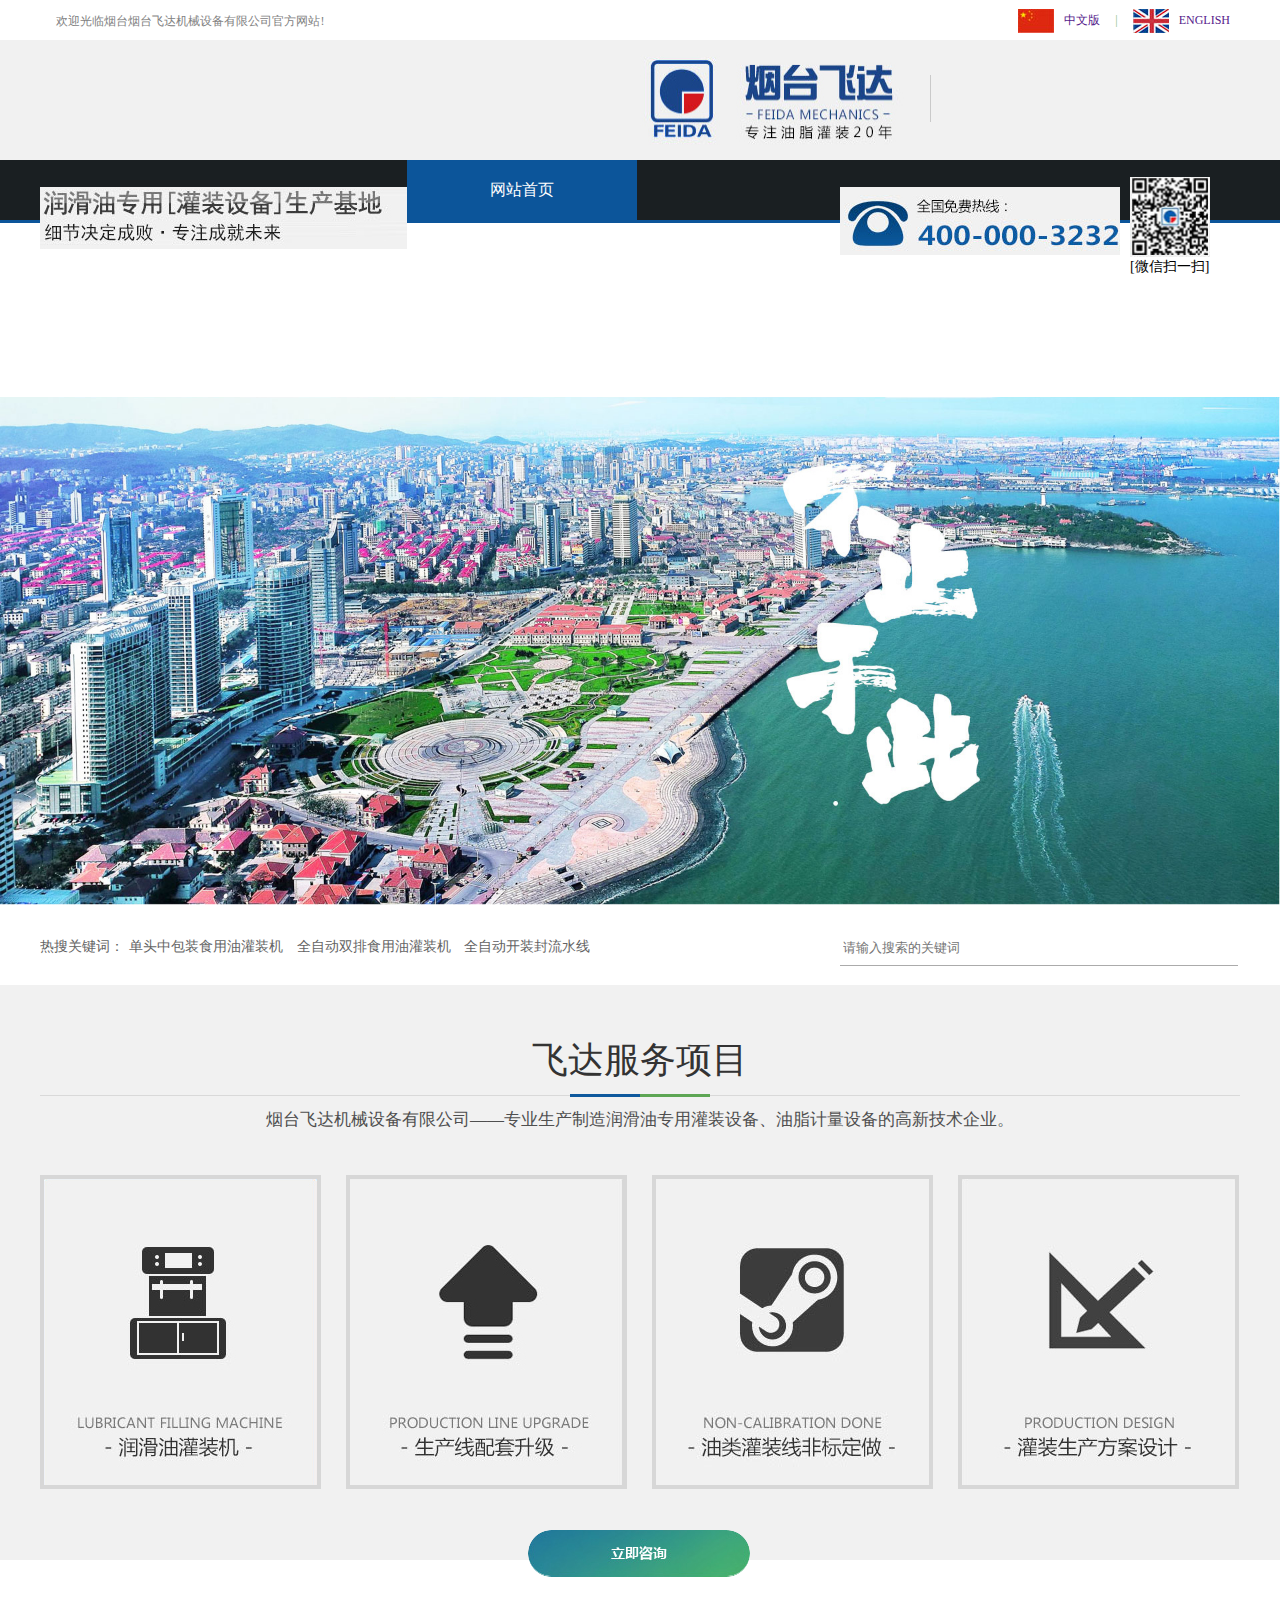
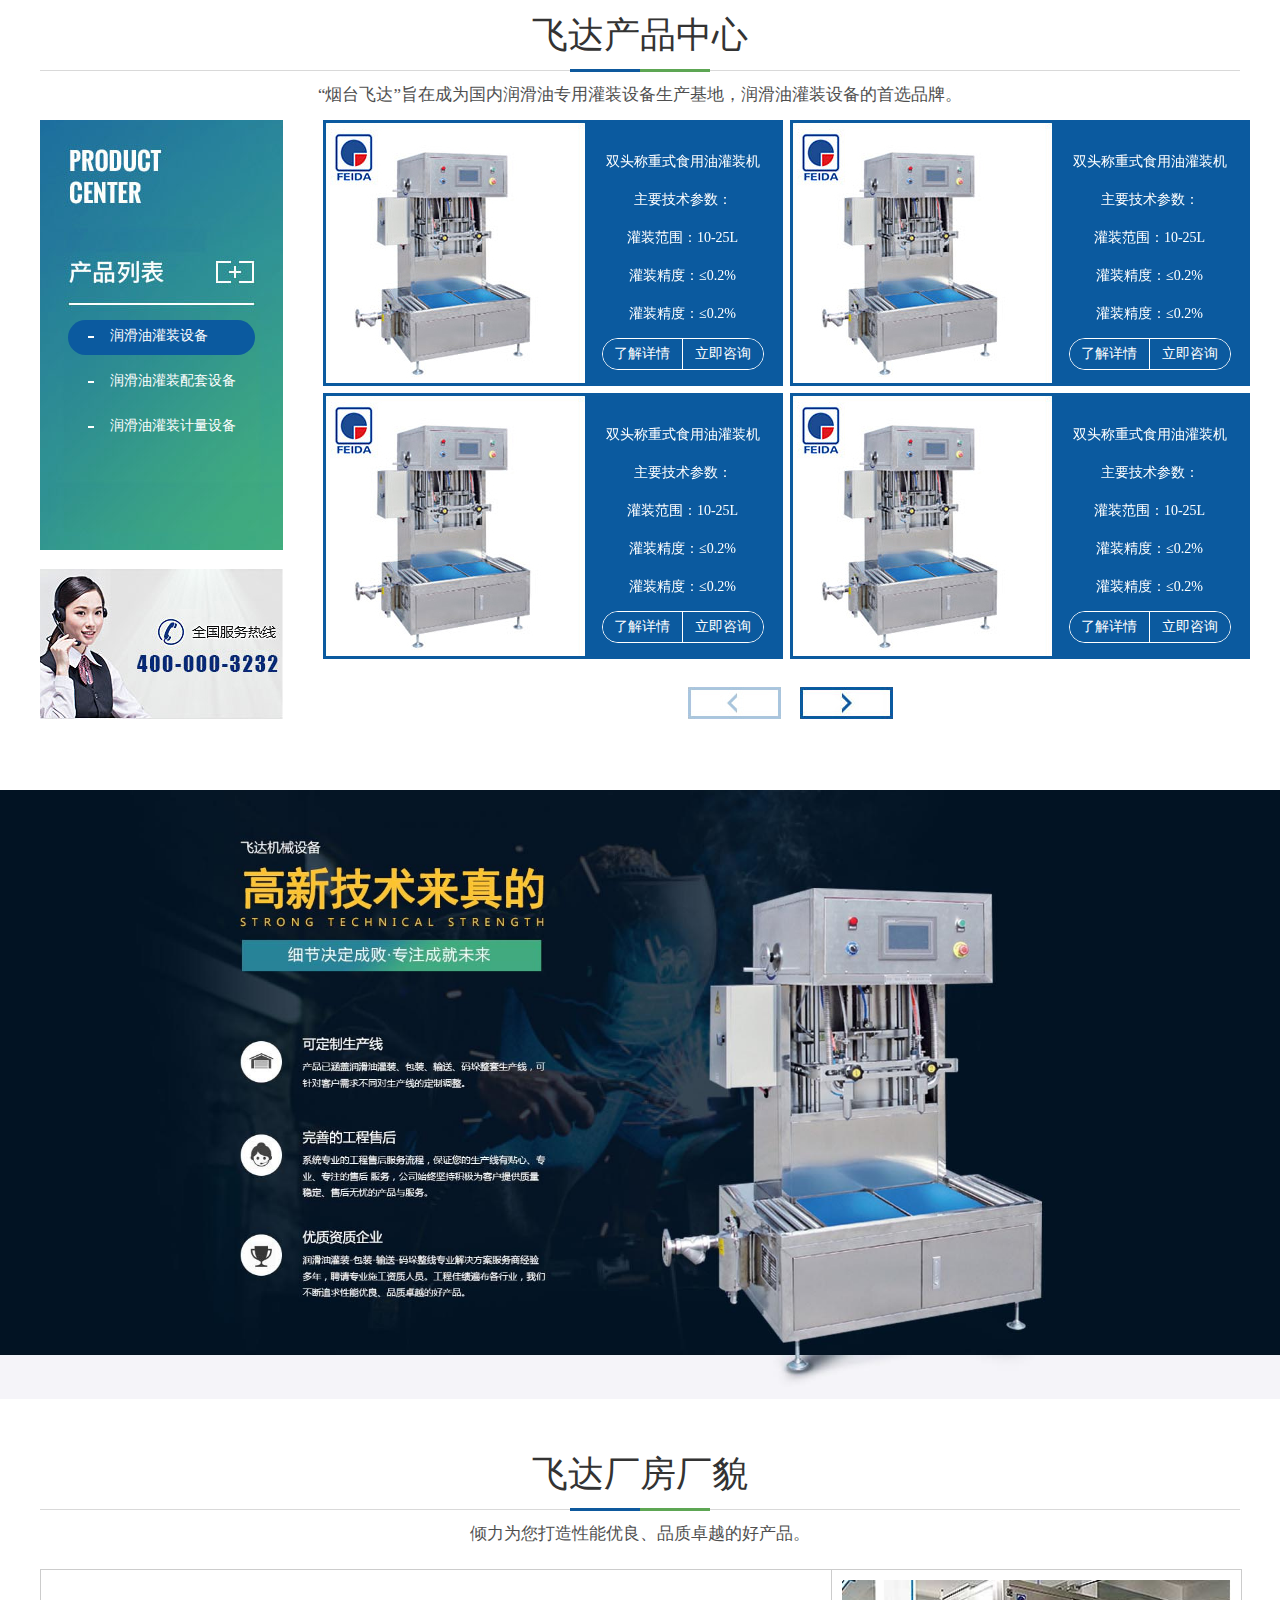
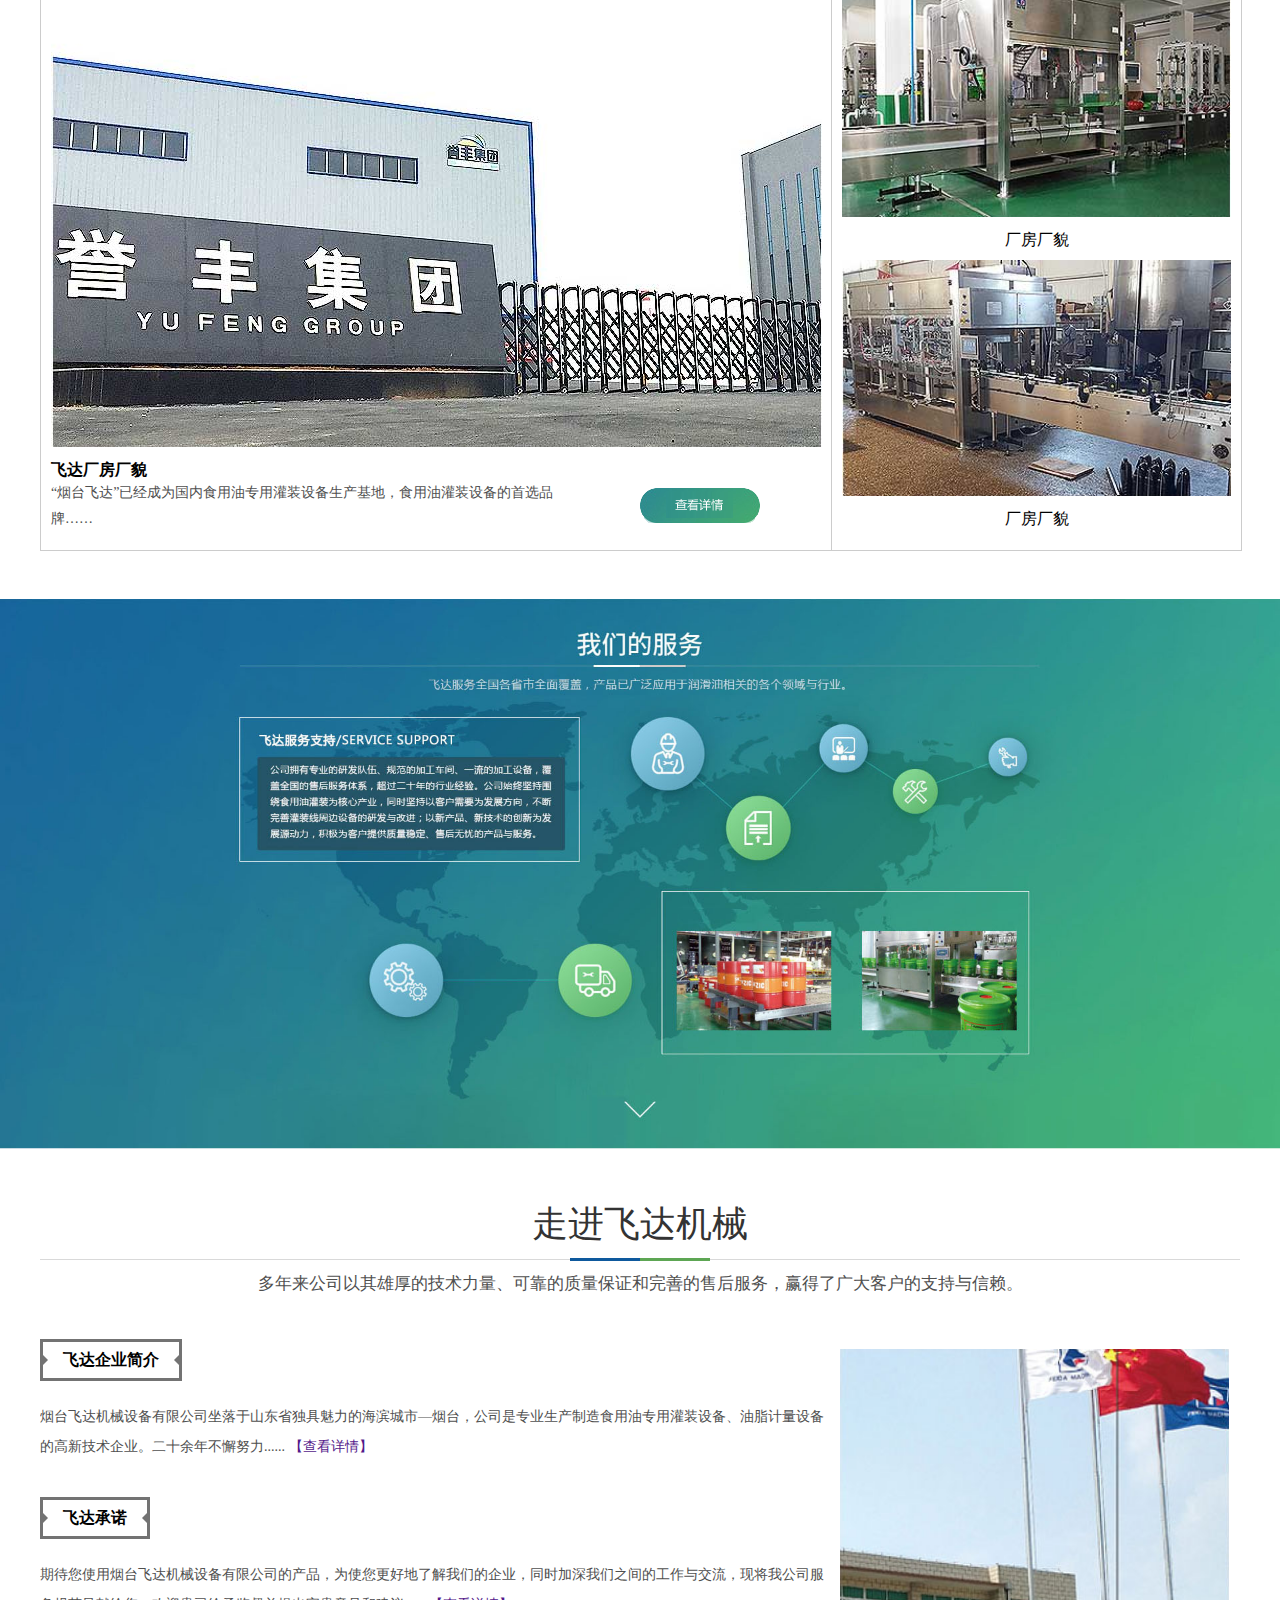
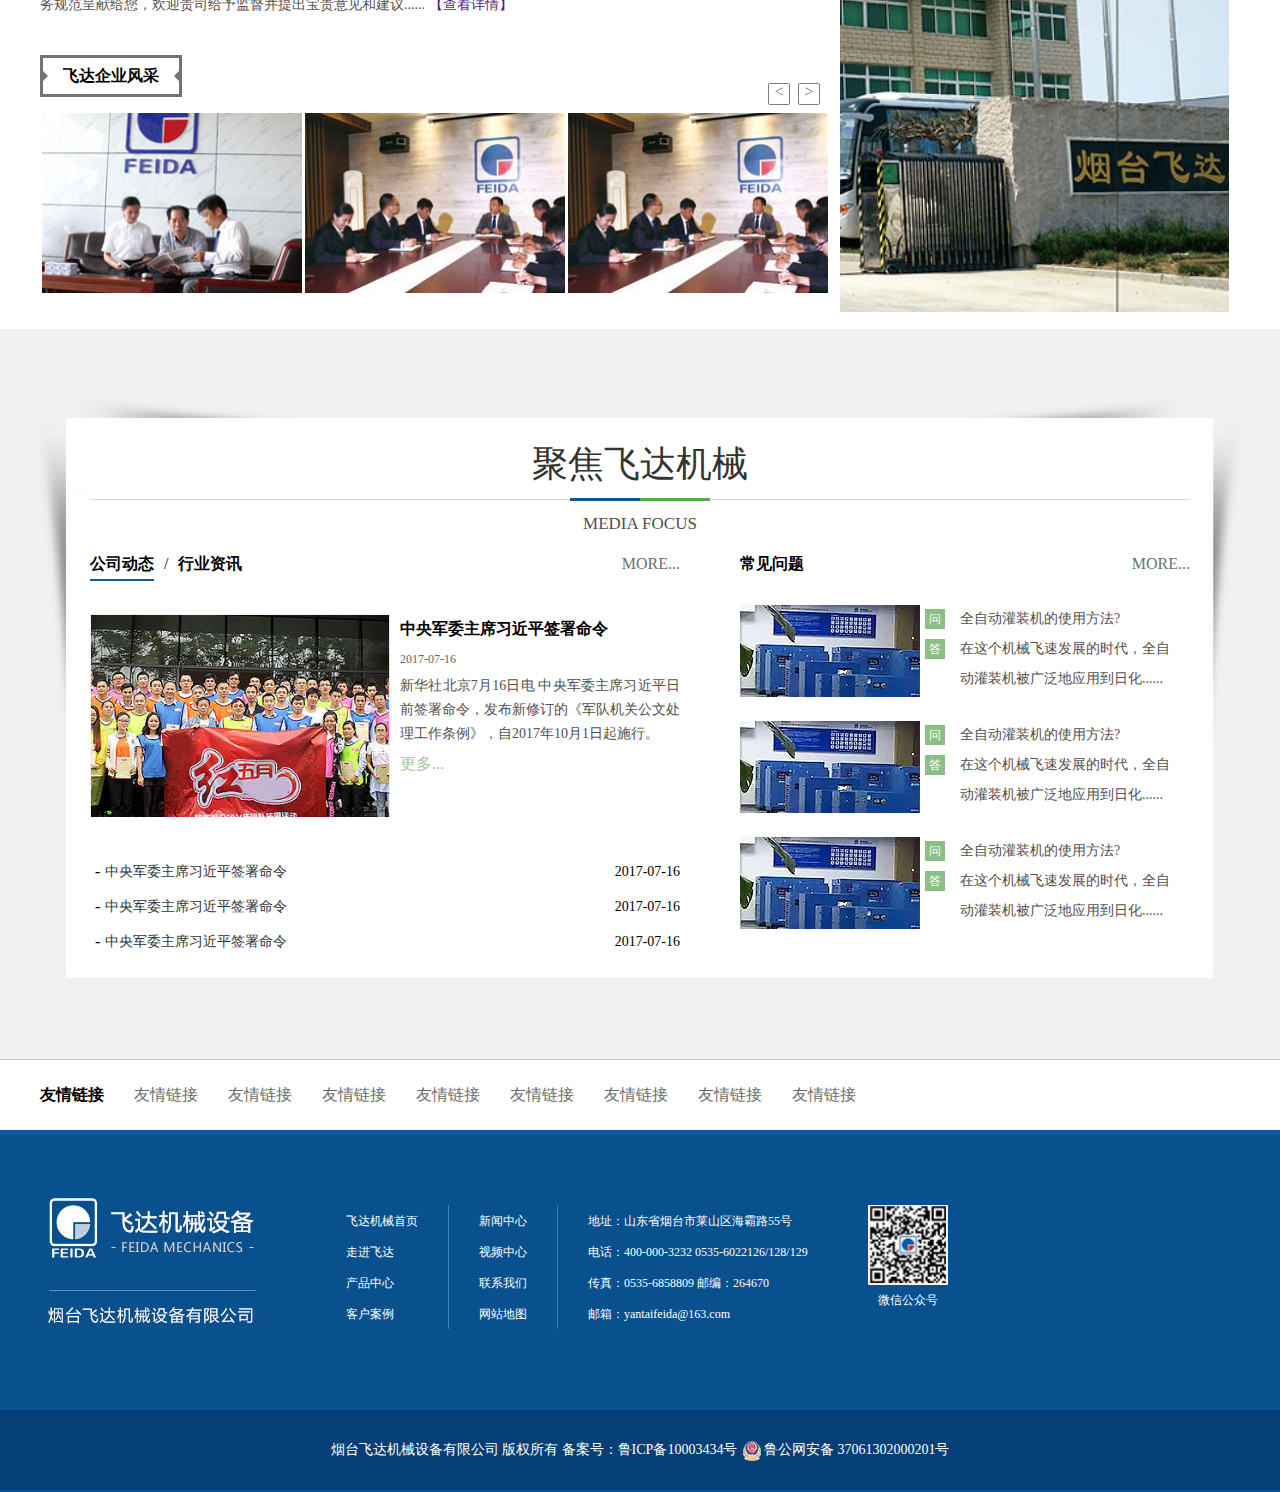
<file: index.html>
<!DOCTYPE html>
<html>
	<head>
		<meta charset="UTF-8">
		<title>飞达机械-首页</title>
		<meta name="Keywords" content=""/>
		<meta name="Description" content=""/>
		<link rel="stylesheet" href="css/reset.css" />
		<link rel="stylesheet" href="css/swiper.css" />
		<link rel="stylesheet" type="text/css" href="css/style.css"/>
	</head>
	<body>
		<!--header-->
		<div class="header">
			<div class="header-tips">
				<div class="header-tip-con">
				<p><i class="iconfont">&#xe638;</i>欢迎光临烟台烟台飞达机械设备有限公司官方网站!</p>
				<p class="change-lang">
					<a href=""><span><img src="images/china.jpg"/>中文版</span></a>
					<i>|</i>
					<a href=""><span><img src="images/english.jpg"/>ENGLISH</span></a>
				</p>
				<div class="clear"></div>
				</div>
			</div>
			<div class="header-main">
				<h1><a href=""><img src="images/logo.jpg" alt="飞达机械" title="飞达机械"/></a></h1>
				<i></i>
				<h2><img src="images/slogin.jpg" title="润滑油专用[灌装设备]生产基地,细节决定成败，专注成就未来" alt="润滑油专用[灌装设备]生产基地,细节决定成败，专注成就未来"/></h2>
				<div class="header-main-right">
					<div class="head-tel"><img src="images/tel.jpg"/></div>
					<div class="head-ewm"><img src="images/ewm.jpg"/><span>[微信扫一扫]</span></div>
				</div>
			</div>
			<div class="nav">
				<div class="nav-con">
					<ul>
						<li class="active"><a href="">网站首页</a><i></i></li>
						<li><a href="">关于飞达</a><i></i></li>
						<li><a href="">产品中心</a><i></i></li>
						<li><a href="">新闻中心</a><i></i></li>
						<li><a href="">联系我们</a><i></i></li>
					</ul>
				</div>
			</div>
		</div>
		<!--banenr-->
		<div class="banner">
			<img src="images/banner-gao.jpg"/>
		</div>
		<!--search-->
		<div class="search">
			<div class="search-con">
				<div class="search-left"><p><span>热搜关键词：</span><a href="">单头中包装食用油灌装机</a>   <a href=""> 全自动双排食用油灌装机 </a>   <a href="">全自动开装封流水线</a></p></div>
				<div class="search-right"><input type="" name="" id="" value="" placeholder="请输入搜索的关键词"/><button class="search-btn"><i class="iconfont">&#xe60a;</i></button></div>
			</div>
		</div>
		<!--服务项目-->
		<div class="section">
			<div class="section-server">
				
				<div class="section-title"><div class="clear"></div><h3>飞达服务项目</h3><span><i class="left-line"></i><i class="right-line"></i></span></div>
				<div class="section-con">
					<p>烟台飞达机械设备有限公司——专业生产制造润滑油专用灌装设备、油脂计量设备的高新技术企业。</p>
					<div class="xiangmu">
						<ul>
							<li><img src="images/server-item1.jpg"/></li>
							<li><img src="images/server-item2.jpg"/></li>
							<li><img src="images/server-item3.jpg"/></li>
							<li style="margin-right: 0px;"><img src="images/server-item4.jpg"/></li>
						</ul>
						<a href="" class="se-zixun"><img src="images/zixun.png"></a>
					</div>
				</div>
			</div>
		</div>
		
		<!--产品中心-->
		<div class="section product">
			<div class="section-server">
				
				<div class="section-title"><div class="clear"></div><h3>飞达产品中心</h3><span><i class="left-line"></i><i class="right-line"></i></span></div>
				<div class="section-con">
					<p>“烟台飞达”旨在成为国内润滑油专用灌装设备生产基地，润滑油灌装设备的首选品牌。</p>
					<div class="product-con">
						<div class="product-left">
							<div class="product-list">
								<ul>
									<li class="active"><i></i><a href="javascript:;">润滑油灌装设备</a></li>
									<li><i></i><a href="javascript:;">润滑油灌装配套设备</a></li>
									<li><i></i><a href="javascript:;">润滑油灌装计量设备</a></li>
								</ul>
								
							</div>
							<div class="product-tel"><img src="images/tel2.jpg"/></div>
							
						</div>
						<div class="product-right">
							<!-- Swiper -->
							    <div class="swiper-container chanpin">
							        <div class="swiper-wrapper chanpin-list">
							            <div class="swiper-slide">
							            	<ul>
							            		<li>
							            			<div class="pro-img"><img src="images/jixie.jpg"/></div>
							            			<div class="pro-infor">
							            				<p>双头称重式食用油灌装机</p>
							            				<p>主要技术参数：</p>
							            				<p>灌装范围：10-25L</p>
							            				<p>灌装精度：≤0.2%</p>
							            				<p>灌装精度：≤0.2%</p>
							            				<p class="infor-btn"><a href="" class="ljxq">了解详情</a><a href="">立即咨询</a></p>
							            			</div>
							            		</li>
							            		<li>
							            			<div class="pro-img"><img src="images/jixie.jpg"/></div>
							            			<div class="pro-infor">
							            				<p>双头称重式食用油灌装机</p>
							            				<p>主要技术参数：</p>
							            				<p>灌装范围：10-25L</p>
							            				<p>灌装精度：≤0.2%</p>
							            				<p>灌装精度：≤0.2%</p>
							            				<p class="infor-btn"><a href="" class="ljxq">了解详情</a><a href="">立即咨询</a></p>
							            			</div>
							            		</li>
							            		<li>
							            			<div class="pro-img"><img src="images/jixie.jpg"/></div>
							            			<div class="pro-infor">
							            				<p>双头称重式食用油灌装机</p>
							            				<p>主要技术参数：</p>
							            				<p>灌装范围：10-25L</p>
							            				<p>灌装精度：≤0.2%</p>
							            				<p>灌装精度：≤0.2%</p>
							            				<p class="infor-btn"><a href="" class="ljxq">了解详情</a><a href="">立即咨询</a></p>
							            			</div>
							            		</li>
							            		<li>
							            			<div class="pro-img"><img src="images/jixie.jpg"/></div>
							            			<div class="pro-infor">
							            				<p>双头称重式食用油灌装机</p>
							            				<p>主要技术参数：</p>
							            				<p>灌装范围：10-25L</p>
							            				<p>灌装精度：≤0.2%</p>
							            				<p>灌装精度：≤0.2%</p>
							            				<p class="infor-btn"><a href="" class="ljxq">了解详情</a><a href="">立即咨询</a></p>
							            			</div>
							            		</li>
							            	</ul>

							            </div>
							            <div class="swiper-slide">
							            								            	<ul>
							            		<li>
							            			<div class="pro-img"><img src="images/jixie.jpg"/></div>
							            			<div class="pro-infor">
							            				<p>双头称重式食用油灌装机</p>
							            				<p>主要技术参数：</p>
							            				<p>灌装范围：10-25L</p>
							            				<p>灌装精度：≤0.2%</p>
							            				<p>灌装精度：≤0.2%</p>
							            				<p class="infor-btn"><a href="" class="ljxq">了解详情</a><a href="">立即咨询</a></p>
							            			</div>
							            		</li>
							            		<li>
							            			<div class="pro-img"><img src="images/jixie.jpg"/></div>
							            			<div class="pro-infor">
							            				<p>双头称重式食用油灌装机</p>
							            				<p>主要技术参数：</p>
							            				<p>灌装范围：10-25L</p>
							            				<p>灌装精度：≤0.2%</p>
							            				<p>灌装精度：≤0.2%</p>
							            				<p class="infor-btn"><a href="" class="ljxq">了解详情</a><a href="">立即咨询</a></p>
							            			</div>
							            		</li>
							            		<li>
							            			<div class="pro-img"><img src="images/jixie.jpg"/></div>
							            			<div class="pro-infor">
							            				<p>双头称重式食用油灌装机</p>
							            				<p>主要技术参数：</p>
							            				<p>灌装范围：10-25L</p>
							            				<p>灌装精度：≤0.2%</p>
							            				<p>灌装精度：≤0.2%</p>
							            				<p class="infor-btn"><a href="" class="ljxq">了解详情</a><a href="">立即咨询</a></p>
							            			</div>
							            		</li>
							            		<li>
							            			<div class="pro-img"><img src="images/jixie.jpg"/></div>
							            			<div class="pro-infor">
							            				<p>双头称重式食用油灌装机</p>
							            				<p>主要技术参数：</p>
							            				<p>灌装范围：10-25L</p>
							            				<p>灌装精度：≤0.2%</p>
							            				<p>灌装精度：≤0.2%</p>
							            				<p class="infor-btn"><a href="" class="ljxq">了解详情</a><a href="">立即咨询</a></p>
							            			</div>
							            		</li>
							            	</ul>
							            	
							            </div>
							        </div>
							        <!-- Add Pagination 
							        <div class="swiper-pagination"></div>-->
							        <!-- Add Arrows -->
							        <div class="swiper-button-next"></div>
							        <div class="swiper-button-prev"></div>
							    </div>
						</div>
						
					</div>
				</div>
			</div>
		</div>
		<!--高新技术板块-->
		<div class="gaoxinjishu-banner">
			<img src="images/index-banner2.jpg"/>
		</div>
		<!--飞达厂房厂貌-->
		<div class="section changfang">
			<div class="section-server">
				<div class="section-title"><div class="clear"></div><h3>飞达厂房厂貌</h3><span><i class="left-line"></i><i class="right-line"></i></span></div>
				<div class="section-con">
					<p>倾力为您打造性能优良、品质卓越的好产品。</p>
					
					<div class="changfang-con">
						<dl class="cfcm-left">
							<dt><img src="images/changfang1.jpg"/></dt>
							<dd class="cfcm-dd1"><span>飞达厂房厂貌</span>
								<p>“烟台飞达”已经成为国内食用油专用灌装设备生产基地，食用油灌装设备的首选品牌……</p>
							</dd>
							<dd class="cfcm-dd2"><a href=""></a></dd>
						</dl>
					
						<div class="cfcm-right">
							<dl>
								<dt><img src="images/changfang2.jpg"/></dt>
								<dd>厂房厂貌</dd>
							</dl>
							<dl>
								<dt><img src="images/changfang3.jpg"/></dt>
								<dd>厂房厂貌</dd>
							</dl>
						</div>
					
					</div>
					
				</div>
			</div>
		</div>
		<!--我们的服务-->
		<div class="server">
			<img src="images/server-banner.jpg"/>
		</div>
		
		<!--走进飞达机械-->
		<div class="section comein">
			<div class="section-server">
				<div class="section-title"><div class="clear"></div><h3>走进飞达机械</h3><span><i class="left-line"></i><i class="right-line"></i></span></div>
				<div class="section-con">
					<p>多年来公司以其雄厚的技术力量、可靠的质量保证和完善的售后服务，赢得了广大客户的支持与信赖。</p>
					
					<div class="comein-con">
						<div class="comein-left">
							<div class="comein-section">
								<div class="comin-title"><h3><i class="comein-title-left"></i>飞达企业简介<i class="comein-title-right"></i></h3></div>
								<div class="comin-con">
								<p>烟台飞达机械设备有限公司坐落于山东省独具魅力的海滨城市—烟台，公司是专业生产制造食用油专用灌装设备、油脂计量设备的高新技术企业。二十余年不懈努力......   <a href="">【查看详情】</a></p>
								</div>
							</div>
							
							<div class="comein-section">
								<div class="comin-title"><h3><i class="comein-title-left"></i>飞达承诺<i class="comein-title-right"></i></h3></div>

								<div class="comin-con">
								<p>期待您使用烟台飞达机械设备有限公司的产品，为使您更好地了解我们的企业，同时加深我们之间的工作与交流，现将我公司服务规范呈献给您，欢迎贵司给予监督并提出宝贵意见和建议...... <a href="">【查看详情】</a></p>
								</div>
							</div>
							<div class="comein-section">
								<div class="comin-title"><h3><i class="comein-title-left"></i>飞达企业风采<i class="comein-title-right"></i></h3></div>

								
<div class="comein-fengcai">
<!-- Swiper -->
    <div class="swiper-container2">
        <div class="swiper-wrapper">
            <div class="swiper-slide"><img src="images/zjfd-left1.jpg"/><img src="images/zjfd-left2.jpg"/><img src="images/zjfd-left2.jpg"/></div>
            <div class="swiper-slide"><img src="images/zjfd-left2.jpg"/><img src="images/zjfd-left2.jpg"/><img src="images/zjfd-left2.jpg"/></div>
        </div>
        <!-- Add Pagination -->
        <div class="swiper-pagination2"></div>
        <div class="swiper-button-next2">&gt;</div>
		<div class="swiper-button-prev2"><</div>
    </div>
</div>
								
							</div>





						</div>
					
						<div class="cfcm-right">
							<img src="images/zjfd-right.jpg"/>
						</div>
					
					</div>
					
				</div>
			</div>
		</div>
		
		<div class="jujiaofeida">
			<div class="jujiao-con">
				<div class="section">
			<div class="section-server">
				
				<div class="section-title"><div class="clear"></div><h3>聚焦飞达机械</h3><span><i class="left-line"></i><i class="right-line"></i></span> </div>
				<div class="section-con">
					<p>MEDIA FOCUS</p>
					<div class="news-con">
						<div class="news-con-left">
							<div class="news-title"><h3 class="active">公司动态</h3><i>/</i><h3>行业资讯</h3><a href="">MORE...</a></div>
							<div class="news-concent-box">
								<dl class="news-dl1">
									<dt><img src="images/gongsidongtai1.jpg"/></dt>
									<dd>
										<h4>中央军委主席习近平签署命令</h4>
										<span>2017-07-16</span>
										<p>新华社北京7月16日电 中央军委主席习近平日前签署命令，发布新修订的《军队机关公文处理工作条例》，自2017年10月1日起施行。</p>
										<a href="">更多...</a>
									</dd>
								</dl>
								<ul>
									<li><i>-</i><h4><a href="">中央军委主席习近平签署命令</a></h4><span>2017-07-16</span></li>
									<li><i>-</i><h4><a href="">中央军委主席习近平签署命令</a></h4><span>2017-07-16</span></li>
									<li><i>-</i><h4><a href="">中央军委主席习近平签署命令</a></h4><span>2017-07-16</span></li>
								</ul>
								
							</div>
						</div>
						<div class="news-con-right">
							<div class="news-title"><h3>常见问题</h3><a href="">MORE...</a></div>
							<div class="qanda-con">
								<div class="wenda">
									<a href="">
									<div class="wenda-left"><img src="images/q.jpg"/></div>
									<div class="wenda-right">
										<p class="spanwen"><i>问</i><span>全自动灌装机的使用方法?</span></p>
										<p class="spanda"><i>答</i><span>在这个机械飞速发展的时代，全自动灌装机被广泛地应用到日化......</span></p>
									</div>
									</a>
									
								</div>
								<div class="wenda">
									<a href="">
									<div class="wenda-left"><img src="images/q.jpg"/></div>
									<div class="wenda-right">
										<p class="spanwen"><i>问</i><span>全自动灌装机的使用方法?</span></p>
										<p class="spanda"><i>答</i><span>在这个机械飞速发展的时代，全自动灌装机被广泛地应用到日化......</span></p>
									</div>
									</a>
								</div>
								<div class="wenda">
									<a href="">
									<div class="wenda-left"><img src="images/q.jpg"/></div>
									<div class="wenda-right">
										<p class="spanwen"><i>问</i><span>全自动灌装机的使用方法?</span></p>
										<p class="spanda"><i>答</i><span>在这个机械飞速发展的时代，全自动灌装机被广泛地应用到日化......</span></p>
									</div>
									</a>
								</div>
							</div>
						</div>
						
					</div>
				</div>
			</div>
		</div>
				
			</div>
		</div>
		
		<div class="youqinglianjie">
			<div class="yqlj-con">
				<h3>友情链接</h3>
				<ul>
					<li><a href="">友情链接</a></li>
					<li><a href="">友情链接</a></li>
					<li><a href="">友情链接</a></li>
					<li><a href="">友情链接</a></li>
					<li><a href="">友情链接</a></li>
					<li><a href="">友情链接</a></li>
					<li><a href="">友情链接</a></li>
					<li><a href="">友情链接</a></li>
				</ul>
				<a href="">友情链接申请入口》》</a>
			</div>
		</div>
		
		<div class="footer">
			<div class="footer-con">
				<div class="footer-top">
					<img src="images/footer-logo.jpg" alt="" />
					<ul class="footer-nav1">
						<li><a href="">飞达机械首页</a></li>
						<li><a href="">走进飞达</a></li>
						<li><a href="">产品中心</a></li>
						<li><a href="">客户案例</a></li>
					</ul>
					<ul class="footer-nav2">
						<li><a href="">新闻中心</a></li>
						<li><a href="">视频中心</a></li>
						<li><a href="">联系我们</a></li>
						<li><a href="">网站地图</a></li>
					</ul>
					<ul class="footer-nav3">
						<li><a href="">地址：山东省烟台市莱山区海霸路55号</a></li>
						<li><a href="">电话：400-000-3232  0535-6022126/128/129</a></li>
						<li><a href="">传真：0535-6858809         邮编：264670  </a></li>
						<li><a href="">邮箱：yantaifeida@163.com</a></li>
					</ul>
					<div class="footer-ewm"><img src="images/ewm.jpg" /><span>微信公众号</span></div>
				</div>
			</div>
			<div class="footer-btm">
					<p>烟台飞达机械设备有限公司    版权所有       备案号：鲁ICP备10003434号                  <img src="images/footer-icon.jpg" alt="" />鲁公网安备 37061302000201号 </p>
			</div>
		</div>
		
		
		
		
		
		
		
		
		
		
		
		
	<script type="text/javascript" src="js/jquery-1.7.1.min1.1.js" ></script>
	<script type="text/javascript" src="js/swiper.js" ></script>
	<script>
    var swiper = new Swiper('.swiper-container', {
        pagination: '.swiper-pagination',
        paginationClickable: true,
        nextButton: '.swiper-button-next',
        prevButton: '.swiper-button-prev',
        spaceBetween: 30,
        hashnav: true,
        hashnavWatchState: true
    });
    var swiper2 = new Swiper('.swiper-container2', {
        //pagination: '.swiper-pagination2',
        nextButton: '.swiper-button-next2',
        prevButton: '.swiper-button-prev2',
        paginationClickable: true,
        spaceBetween: 30,
        //autoplay:3000
    });
    </script>
		
		
		
	</body>
</html>
</file>
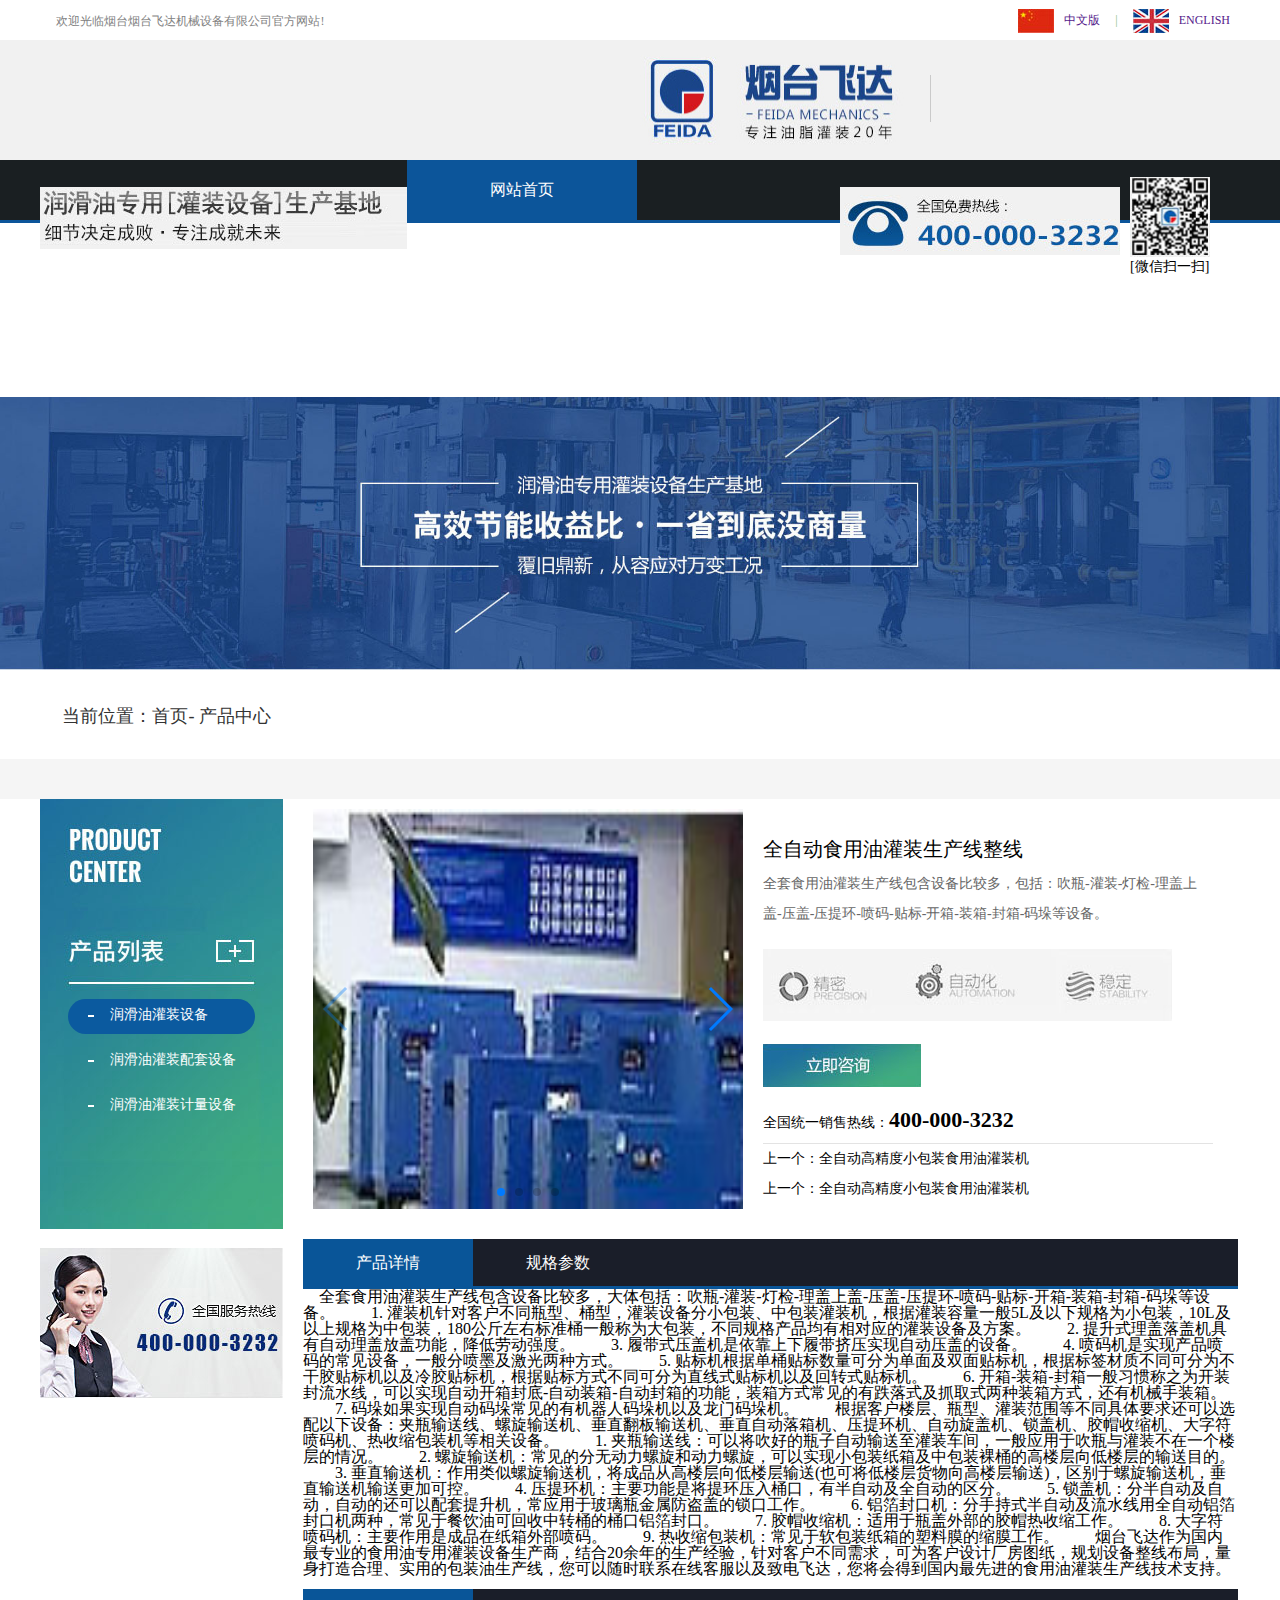
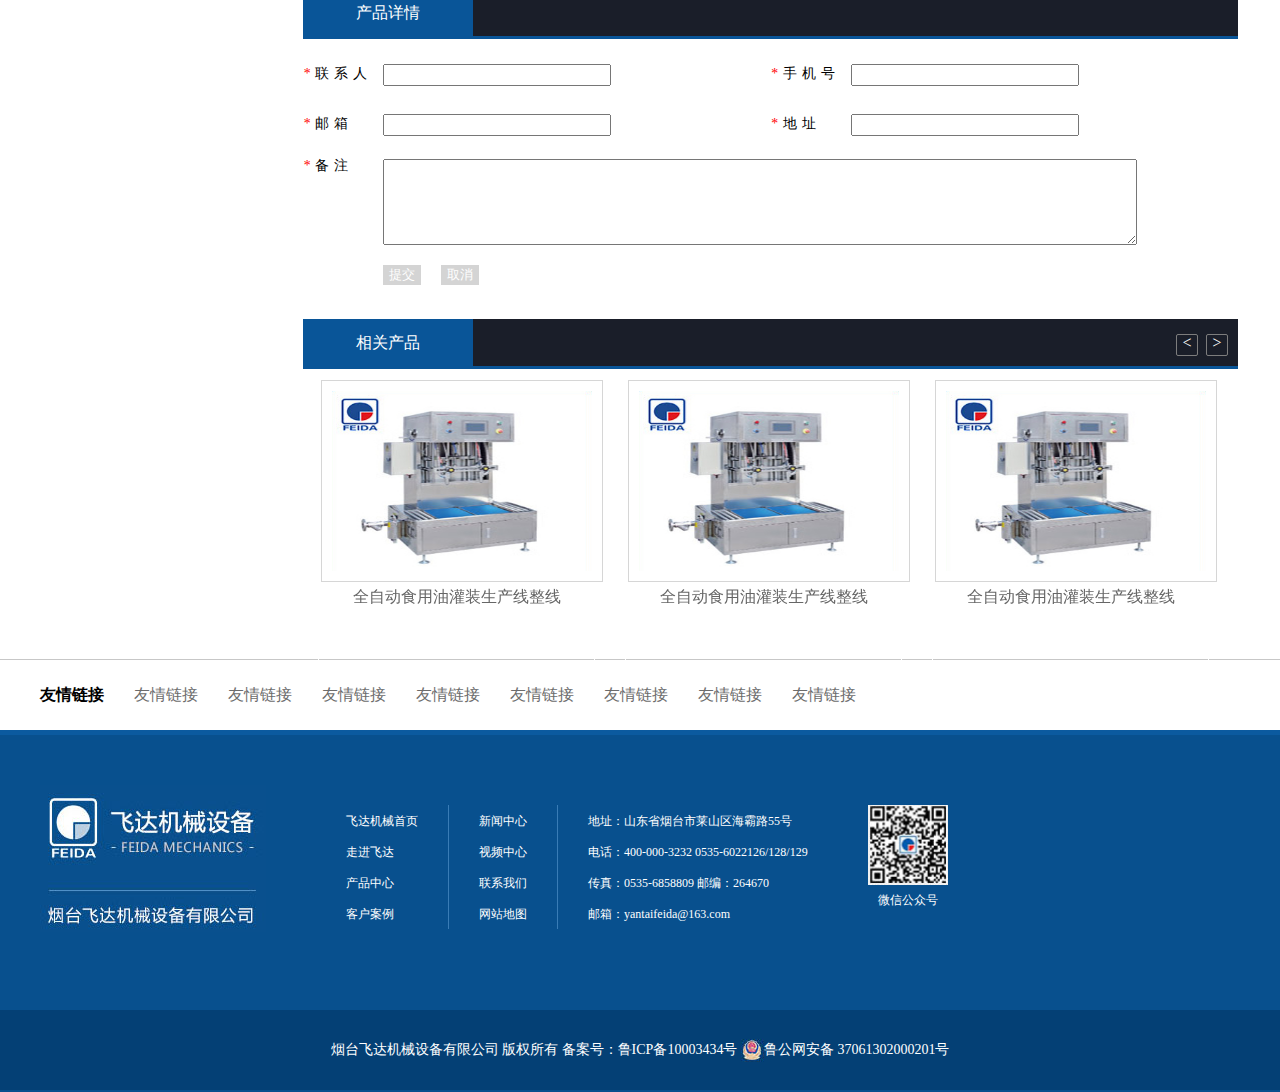
<file: product-detail.html>
<!DOCTYPE html>
<html>
	<head>
		<meta charset="UTF-8">
		<title>飞达机械-首页</title>
		<meta name="Keywords" content=""/>
		<meta name="Description" content=""/>
		<link rel="stylesheet" href="css/reset.css" />
		<link rel="stylesheet" href="css/swiper.css" />
		<link rel="stylesheet" type="text/css" href="css/style.css"/>
	</head>
	<body>
		<!--header-->
		<div class="header">
			<div class="header-tips">
				<div class="header-tip-con">
				<p><i class="iconfont">&#xe638;</i>欢迎光临烟台烟台飞达机械设备有限公司官方网站!</p>
				<p class="change-lang">
					<a href=""><span><img src="images/china.jpg"/>中文版</span></a>
					<i>|</i>
					<a href=""><span><img src="images/english.jpg"/>ENGLISH</span></a>
				</p>
				<div class="clear"></div>
				</div>
			</div>
			<div class="header-main">
				<h1><a href=""><img src="images/logo.jpg" alt="飞达机械" title="飞达机械"/></a></h1>
				<i></i>
				<h2><img src="images/slogin.jpg" title="润滑油专用[灌装设备]生产基地,细节决定成败，专注成就未来" alt="润滑油专用[灌装设备]生产基地,细节决定成败，专注成就未来"/></h2>
				<div class="header-main-right">
					<div class="head-tel"><img src="images/tel.jpg"/></div>
					<div class="head-ewm"><img src="images/ewm.jpg"/><span>[微信扫一扫]</span></div>
				</div>
			</div>
			<div class="nav">
				<div class="nav-con">
					<ul>
						<li class="active"><a href="">网站首页</a><i></i></li>
						<li><a href="">关于飞达</a><i></i></li>
						<li><a href="">产品中心</a><i></i></li>
						<li><a href="">新闻中心</a><i></i></li>
						<li><a href="">联系我们</a><i></i></li>
					</ul>
				</div>
			</div>
		</div>
		<!--banenr-->
		<div class="banner">
			<img src="images/chanpin-banner.jpg"/>
		</div>
		<!--面包屑-->		
		<div class="crumb">
			<div class="crumb-con">
				<p><i class="iconfont">&#xe600;</i><span>当前位置：</span><a href="index.html">首页</a>- <a href="javascript:;">产品中心</a></p>
				
			</div>
		</div>
		<!--产品中心-->
		<div class="section product pro-detail">
			<div class="section-server">
				<div class="section-con">
					<div class="product-con">
						<div class="product-left">
							<div class="product-list">
								<ul>
									<li class="active"><i></i><a href="javascript:;">润滑油灌装设备</a></li>
									<li><i></i><a href="javascript:;">润滑油灌装配套设备</a></li>
									<li><i></i><a href="javascript:;">润滑油灌装计量设备</a></li>
								</ul>
								
							</div>
							<div class="product-tel"><img src="images/tel2.jpg"/></div>
							
						</div>
						<div class="product-right product-detail">
							<div class="detail-top">
								<div class="de-top-left">
									<div class="swiper-container">
								        <div class="swiper-wrapper">
								            <div class="swiper-slide"><img src="images/q.jpg"/></div>
								            <div class="swiper-slide"><img src="images/jixie.jpg"/></div>
								            <div class="swiper-slide"><img src="images/changfang3.jpg"/></div>
								            <div class="swiper-slide"><img src="images/zjfd-left2.jpg"/></div>
								        </div>
								        <!-- Add Pagination -->
								        <div class="swiper-pagination"></div>
								        <div class="swiper-button-next"></div>
										<div class="swiper-button-prev"></div>
								    </div>
								</div>
								<div class="de-top-right">
									<h3>全自动食用油灌装生产线整线</h3>
									<p>全套食用油灌装生产线包含设备比较多，包括：吹瓶-灌装-灯检-理盖上盖-压盖-压提环-喷码-贴标-开箱-装箱-封箱-码垛等设备。</p>
									<img src="images/de-top.jpg"/>
									<a href=""><img src="images/zixun.jpg"/></a>
									<div class="de-right-p"><p class="de-right-tel">全国统一销售热线：<span>400-000-3232</span></p></div>
									<div class="de-right-next-prev-page">
										<p>上一个：<a href="">全自动高精度小包装食用油灌装机 </a></p>
										<p>上一个：<a href="">全自动高精度小包装食用油灌装机 </a></p>
									</div>
								</div>
							</div>
							
							<div class="detail-bottom">
								<div class="detail-section">
									<div class="detail-section-title">
										<ul class="chanpin-title">
											<li class="active">产品详情</li>
											<li>规格参数</li>
										</ul>
									</div>
									<div class="detail-section-con">
										<ul>
											<li style="display: block;">
													　全套食用油灌装生产线包含设备比较多，大体包括：吹瓶-灌装-灯检-理盖上盖-压盖-压提环-喷码-贴标-开箱-装箱-封箱-码垛等设备。
													　　1. 灌装机针对客户不同瓶型、桶型，灌装设备分小包装、中包装灌装机，根据灌装容量一般5L及以下规格为小包装，10L及以上规格为中包装，180公斤左右标准桶一般称为大包装，不同规格产品均有相对应的灌装设备及方案。
													　　2. 提升式理盖落盖机具有自动理盖放盖功能，降低劳动强度。
													　　3. 履带式压盖机是依靠上下履带挤压实现自动压盖的设备。
													　　4. 喷码机是实现产品喷码的常见设备，一般分喷墨及激光两种方式。
													　　5. 贴标机根据单桶贴标数量可分为单面及双面贴标机，根据标签材质不同可分为不干胶贴标机以及冷胶贴标机，根据贴标方式不同可分为直线式贴标机以及回转式贴标机。
													　　6. 开箱-装箱-封箱一般习惯称之为开装封流水线，可以实现自动开箱封底-自动装箱-自动封箱的功能，装箱方式常见的有跌落式及抓取式两种装箱方式，还有机械手装箱。
													　　7. 码垛如果实现自动码垛常见的有机器人码垛机以及龙门码垛机。
													　　根据客户楼层、瓶型、灌装范围等不同具体要求还可以选配以下设备：夹瓶输送线、螺旋输送机、垂直翻板输送机、垂直自动落箱机、压提环机、自动旋盖机、锁盖机、胶帽收缩机、大字符喷码机、热收缩包装机等相关设备。
													　　1. 夹瓶输送线：可以将吹好的瓶子自动输送至灌装车间，一般应用于吹瓶与灌装不在一个楼层的情况。
													　　2. 螺旋输送机：常见的分无动力螺旋和动力螺旋，可以实现小包装纸箱及中包装裸桶的高楼层向低楼层的输送目的。
													　　3. 垂直输送机：作用类似螺旋输送机，将成品从高楼层向低楼层输送(也可将低楼层货物向高楼层输送)，区别于螺旋输送机，垂直输送机输送更加可控。
													　　4. 压提环机：主要功能是将提环压入桶口，有半自动及全自动的区分。
													　　5. 锁盖机：分半自动及自动，自动的还可以配套提升机，常应用于玻璃瓶金属防盗盖的锁口工作。
													　　6. 铝箔封口机：分手持式半自动及流水线用全自动铝箔封口机两种，常见于餐饮油可回收中转桶的桶口铝箔封口。
													　　7. 胶帽收缩机：适用于瓶盖外部的胶帽热收缩工作。
													　　8. 大字符喷码机：主要作用是成品在纸箱外部喷码。
													　　9. 热收缩包装机：常见于软包装纸箱的塑料膜的缩膜工作。
													　　烟台飞达作为国内最专业的食用油专用灌装设备生产商，结合20余年的生产经验，针对客户不同需求，可为客户设计厂房图纸，规划设备整线布局，量身打造合理、实用的包装油生产线，您可以随时联系在线客服以及致电飞达，您将会得到国内最先进的食用油灌装生产线技术支持。
											</li>
											<li>规格</li>
										</ul>
									</div>
								</div>
								
								
							<div class="detail-section">
									<div class="detail-section-title">
										<ul>
											<li class="active">产品详情</li>
										</ul>
									</div>
									<div class="detail-section-con">
										<div class="caigouform">
										<form action="" method="">
											<label for="" class="from1"><span><i>*</i>联系人</span><input type="text" /></label>
											<label for="" class="from1"><span><i>*</i>手机号</span><input type="text" /></label>
											<label for="" class="from1"><span><i>*</i>邮箱</span><input type="text" /></label>
											<label for="" class="from1"><span><i>*</i>地址</span><input type="text" /></label>
											<label for="" class="from2"><span><i>*</i>备注</span><textarea name="" rows="" cols=""></textarea></label>
											<label for="" class="from3"><button>提交</button><button>取消</button></label>
										</form>
										</div>
									</div>
								</div>	
								
								
								<div class="detail-section">
									<div class="detail-section-title">
										<ul>
											<li class="active">相关产品</li>
										</ul>
									</div>
									<div class="detail-section-con">
										<div class="xiangguanchanpin">
<div class="comein-fengcai">
<!-- Swiper -->
    <div class="swiper-container2">
        <div class="swiper-wrapper">
            <div class="swiper-slide">
            	<ul>
            		<li><img src="images/jixie.jpg"/><span>全自动食用油灌装生产线整线</span></li>
            		<li><img src="images/jixie.jpg"/><span>全自动食用油灌装生产线整线</span></li>
            		<li><img src="images/jixie.jpg"/><span>全自动食用油灌装生产线整线</span></li>
            	</ul>
            </div>
            <div class="swiper-slide">
            	<ul>
            		<li><img src="images/jixie.jpg"/><span>全自动食用油灌装生产线整线</span></li>
            		<li><img src="images/jixie.jpg"/><span>全自动食用油灌装生产线整线</span></li>
            		<li><img src="images/jixie.jpg"/><span>全自动食用油灌装生产线整线</span></li>
            	</ul>
			</div>
        </div>
        <!-- Add Pagination -->
        <div class="swiper-pagination2"></div>
        <div class="swiper-button-next2">&gt;</div>
		<div class="swiper-button-prev2"><</div>
    </div>
</div>
											
										
										</div>
									</div>
								</div>	
								
								
								
								
								
								
								
								
								
								
								
							</div>  
						</div>
					</div>
				</div>
			</div>
		</div>


		

		
		<div class="youqinglianjie">
			<div class="yqlj-con">
				<h3>友情链接</h3>
				<ul>
					<li><a href="">友情链接</a></li>
					<li><a href="">友情链接</a></li>
					<li><a href="">友情链接</a></li>
					<li><a href="">友情链接</a></li>
					<li><a href="">友情链接</a></li>
					<li><a href="">友情链接</a></li>
					<li><a href="">友情链接</a></li>
					<li><a href="">友情链接</a></li>
				</ul>
				<a href="">友情链接申请入口》》</a>
			</div>
		</div>
		
		<div class="footer">
			<div class="footer-con">
				<div class="footer-top">
					<img src="images/footer-logo.jpg" alt="" />
					<ul class="footer-nav1">
						<li><a href="">飞达机械首页</a></li>
						<li><a href="">走进飞达</a></li>
						<li><a href="">产品中心</a></li>
						<li><a href="">客户案例</a></li>
					</ul>
					<ul class="footer-nav2">
						<li><a href="">新闻中心</a></li>
						<li><a href="">视频中心</a></li>
						<li><a href="">联系我们</a></li>
						<li><a href="">网站地图</a></li>
					</ul>
					<ul class="footer-nav3">
						<li><a href="">地址：山东省烟台市莱山区海霸路55号</a></li>
						<li><a href="">电话：400-000-3232  0535-6022126/128/129</a></li>
						<li><a href="">传真：0535-6858809         邮编：264670  </a></li>
						<li><a href="">邮箱：yantaifeida@163.com</a></li>
					</ul>
					<div class="footer-ewm"><img src="images/ewm.jpg" /><span>微信公众号</span></div>
				</div>
			</div>
			<div class="footer-btm">
					<p>烟台飞达机械设备有限公司    版权所有       备案号：鲁ICP备10003434号                  <img src="images/footer-icon.jpg" alt="" />鲁公网安备 37061302000201号 </p>
			</div>
		</div>
		
		
		
		
		
		
		
		
		
		
		
		
	<script type="text/javascript" src="js/jquery-1.7.1.min1.1.js" ></script>
	<script type="text/javascript" src="js/swiper.js" ></script>
	<script>
	$(document).ready(function(){
		$(".chanpin-title").on("click","li",function(){
			$(this).addClass("active").siblings("li").removeClass("active");
			var thisindex=$(this).index();
			$(".detail-section-con").find("li").eq(thisindex).show().siblings("li").hide();
		})
		
	})
    var swiper = new Swiper('.swiper-container', {
        pagination: '.swiper-pagination',
        paginationClickable: true,
        nextButton: '.swiper-button-next',
        prevButton: '.swiper-button-prev',
        spaceBetween: 30,
        hashnav: true,
        hashnavWatchState: true
    });
     var swiper2 = new Swiper('.swiper-container2', {
        //pagination: '.swiper-pagination2',
        nextButton: '.swiper-button-next2',
        prevButton: '.swiper-button-prev2',
        paginationClickable: true,
        spaceBetween: 30,
        //autoplay:3000
    });
    </script>
		
		
		
	</body>
</html>
</file>
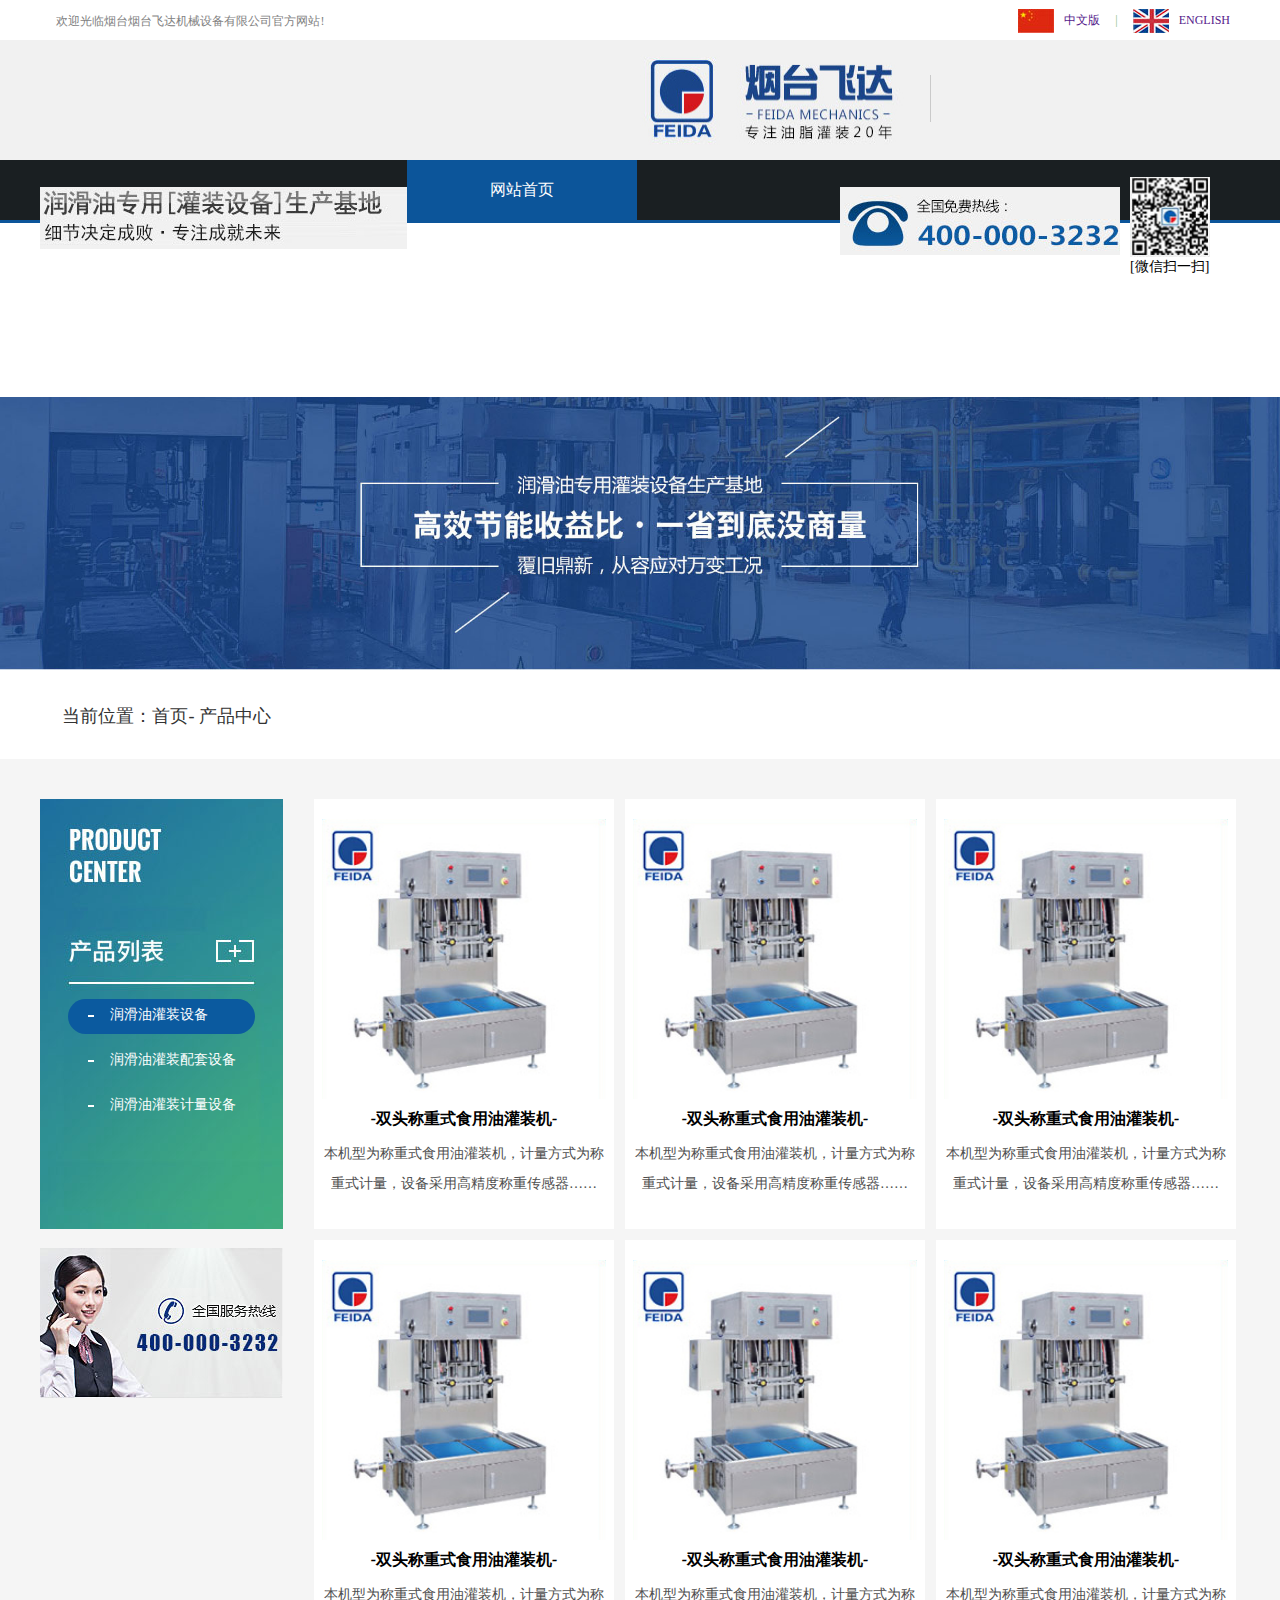
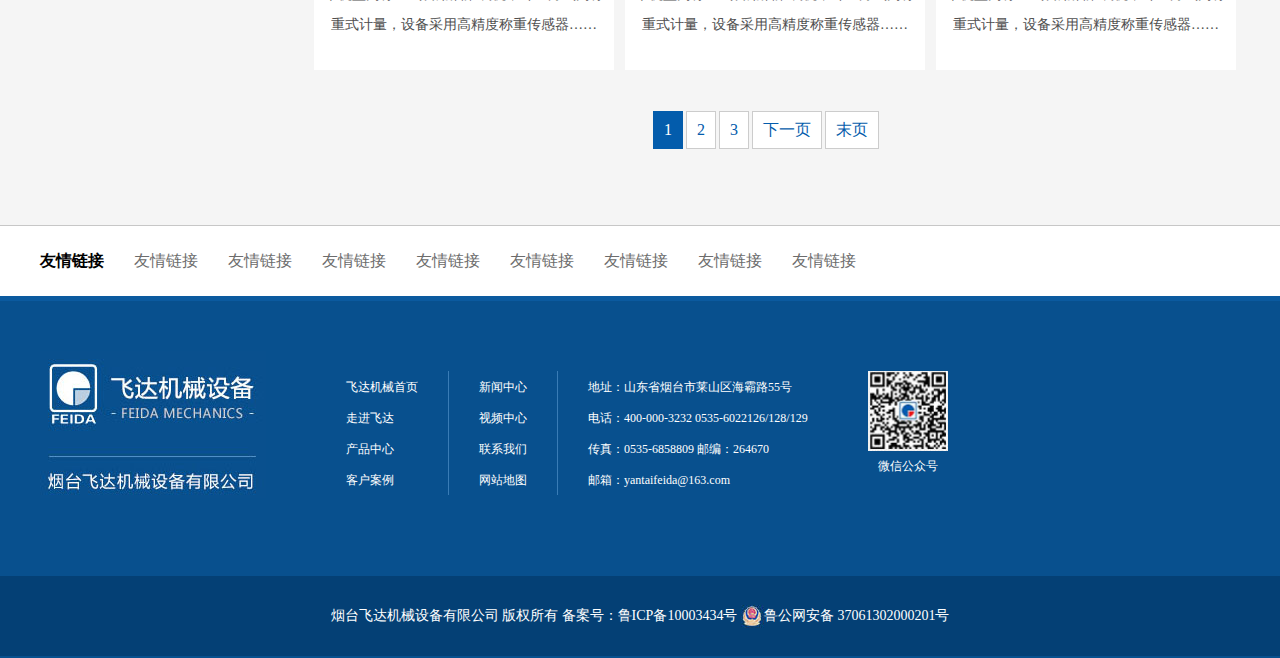
<file: product-list.html>
<!DOCTYPE html>
<html>
	<head>
		<meta charset="UTF-8">
		<title>飞达机械-首页</title>
		<meta name="Keywords" content=""/>
		<meta name="Description" content=""/>
		<link rel="stylesheet" href="css/reset.css" />
		<link rel="stylesheet" href="css/swiper.css" />
		<link rel="stylesheet" type="text/css" href="css/style.css"/>
	</head>
	<body>
		<!--header-->
		<div class="header">
			<div class="header-tips">
				<div class="header-tip-con">
				<p><i class="iconfont">&#xe638;</i>欢迎光临烟台烟台飞达机械设备有限公司官方网站!</p>
				<p class="change-lang">
					<a href=""><span><img src="images/china.jpg"/>中文版</span></a>
					<i>|</i>
					<a href=""><span><img src="images/english.jpg"/>ENGLISH</span></a>
				</p>
				<div class="clear"></div>
				</div>
			</div>
			<div class="header-main">
				<h1><a href=""><img src="images/logo.jpg" alt="飞达机械" title="飞达机械"/></a></h1>
				<i></i>
				<h2><img src="images/slogin.jpg" title="润滑油专用[灌装设备]生产基地,细节决定成败，专注成就未来" alt="润滑油专用[灌装设备]生产基地,细节决定成败，专注成就未来"/></h2>
				<div class="header-main-right">
					<div class="head-tel"><img src="images/tel.jpg"/></div>
					<div class="head-ewm"><img src="images/ewm.jpg"/><span>[微信扫一扫]</span></div>
				</div>
			</div>
			<div class="nav">
				<div class="nav-con">
					<ul>
						<li class="active"><a href="">网站首页</a><i></i></li>
						<li><a href="">关于飞达</a><i></i></li>
						<li><a href="">产品中心</a><i></i></li>
						<li><a href="">新闻中心</a><i></i></li>
						<li><a href="">联系我们</a><i></i></li>
					</ul>
				</div>
			</div>
		</div>
		<!--banenr-->
		<div class="banner">
			<img src="images/chanpin-banner.jpg"/>
		</div>
		<!--面包屑-->		
		<div class="crumb">
			<div class="crumb-con">
				<p><i class="iconfont">&#xe600;</i><span>当前位置：</span><a href="index.html">首页</a>- <a href="javascript:;">产品中心</a></p>
				
			</div>
		</div>
		<!--产品中心-->
		<div class="section product pro">
			<div class="section-server">
				<div class="section-con">
					<div class="product-con">
						<div class="product-left">
							<div class="product-list">
								<ul>
									<li class="active"><i></i><a href="javascript:;">润滑油灌装设备</a></li>
									<li><i></i><a href="javascript:;">润滑油灌装配套设备</a></li>
									<li><i></i><a href="javascript:;">润滑油灌装计量设备</a></li>
								</ul>
								
							</div>
							<div class="product-tel"><img src="images/tel2.jpg"/></div>
							
						</div>
						<div class="product-right product-main">
							<ul>
								<li>
								<div class="pro-con">
									<div class="pro-img">
										<img src="images/jixie.jpg"/>
										<a href=""><span></span></a>
									</div>
									<div class="pro-text">
										<h3><i>-</i>双头称重式食用油灌装机<i>-</i></h3>
										<p>本机型为称重式食用油灌装机，计量方式为称重式计量，设备采用高精度称重传感器……</p>
									</div>
								</div>
								</li>
								<li>
								<div class="pro-con">
									<div class="pro-img">
										<img src="images/jixie.jpg"/>
										<a href=""><span></span></a>
									</div>
									<div class="pro-text">
										<h3><i>-</i>双头称重式食用油灌装机<i>-</i></h3>
										<p>本机型为称重式食用油灌装机，计量方式为称重式计量，设备采用高精度称重传感器……</p>
									</div>
								</div>
								</li>
								<li>
								<div class="pro-con">
									<div class="pro-img">
										<img src="images/jixie.jpg"/>
										<a href=""><span></span></a>
									</div>
									<div class="pro-text">
										<h3><i>-</i>双头称重式食用油灌装机<i>-</i></h3>
										<p>本机型为称重式食用油灌装机，计量方式为称重式计量，设备采用高精度称重传感器……</p>
									</div>
								</div>
								</li>
								<li>
								<div class="pro-con">
									<div class="pro-img">
										<img src="images/jixie.jpg"/>
										<a href=""><span></span></a>
									</div>
									<div class="pro-text">
										<h3><i>-</i>双头称重式食用油灌装机<i>-</i></h3>
										<p>本机型为称重式食用油灌装机，计量方式为称重式计量，设备采用高精度称重传感器……</p>
									</div>
								</div>
								</li>
								<li>
								<div class="pro-con">
									<div class="pro-img">
										<img src="images/jixie.jpg"/>
										<a href=""><span></span></a>
									</div>
									<div class="pro-text">
										<h3><i>-</i>双头称重式食用油灌装机<i>-</i></h3>
										<p>本机型为称重式食用油灌装机，计量方式为称重式计量，设备采用高精度称重传感器……</p>
									</div>
								</div>
								</li>
								<li>
								<div class="pro-con">
									<div class="pro-img">
										<img src="images/jixie.jpg"/>
										<a href=""><span></span></a>
									</div>
									<div class="pro-text">
										<h3><i>-</i>双头称重式食用油灌装机<i>-</i></h3>
										<p>本机型为称重式食用油灌装机，计量方式为称重式计量，设备采用高精度称重传感器……</p>
									</div>
								</div>
								</li>	
							</ul>
							  <div class="page">
							  	<div class="page-con">
							  		<a href="" class="active">1</a>
							  		<a href="">2</a>
							  		<a href="">3</a>
							  		<a href="">下一页</a>
							  		<a href="">末页</a>
							  	</div>
							  </div>  
						</div>
						
					</div>
				</div>
			</div>
		</div>


		

		
		<div class="youqinglianjie">
			<div class="yqlj-con">
				<h3>友情链接</h3>
				<ul>
					<li><a href="">友情链接</a></li>
					<li><a href="">友情链接</a></li>
					<li><a href="">友情链接</a></li>
					<li><a href="">友情链接</a></li>
					<li><a href="">友情链接</a></li>
					<li><a href="">友情链接</a></li>
					<li><a href="">友情链接</a></li>
					<li><a href="">友情链接</a></li>
				</ul>
				<a href="">友情链接申请入口》》</a>
			</div>
		</div>
		
		<div class="footer">
			<div class="footer-con">
				<div class="footer-top">
					<img src="images/footer-logo.jpg" alt="" />
					<ul class="footer-nav1">
						<li><a href="">飞达机械首页</a></li>
						<li><a href="">走进飞达</a></li>
						<li><a href="">产品中心</a></li>
						<li><a href="">客户案例</a></li>
					</ul>
					<ul class="footer-nav2">
						<li><a href="">新闻中心</a></li>
						<li><a href="">视频中心</a></li>
						<li><a href="">联系我们</a></li>
						<li><a href="">网站地图</a></li>
					</ul>
					<ul class="footer-nav3">
						<li><a href="">地址：山东省烟台市莱山区海霸路55号</a></li>
						<li><a href="">电话：400-000-3232  0535-6022126/128/129</a></li>
						<li><a href="">传真：0535-6858809         邮编：264670  </a></li>
						<li><a href="">邮箱：yantaifeida@163.com</a></li>
					</ul>
					<div class="footer-ewm"><img src="images/ewm.jpg" /><span>微信公众号</span></div>
				</div>
			</div>
			<div class="footer-btm">
					<p>烟台飞达机械设备有限公司    版权所有       备案号：鲁ICP备10003434号                  <img src="images/footer-icon.jpg" alt="" />鲁公网安备 37061302000201号 </p>
			</div>
		</div>
		
		
		
		
		
		
		
		
		
		
		
		
	<script type="text/javascript" src="js/jquery-1.7.1.min1.1.js" ></script>
	<script type="text/javascript" src="js/swiper.js" ></script>
	<script>
    var swiper = new Swiper('.swiper-container', {
        pagination: '.swiper-pagination',
        paginationClickable: true,
        nextButton: '.swiper-button-next',
        prevButton: '.swiper-button-prev',
        spaceBetween: 30,
        hashnav: true,
        hashnavWatchState: true
    });
    var swiper2 = new Swiper('.swiper-container2', {
        //pagination: '.swiper-pagination2',
        nextButton: '.swiper-button-next2',
        prevButton: '.swiper-button-prev2',
        paginationClickable: true,
        spaceBetween: 30,
        //autoplay:3000
    });
    </script>
		
		
		
	</body>
</html>
</file>
<file: css/style.css>
@font-face {
  font-family: 'iconfont';  /* project id 376197 */
  src: url('//at.alicdn.com/t/font_s19953628q7low29.eot');
  src: url('//at.alicdn.com/t/font_s19953628q7low29.eot?#iefix') format('embedded-opentype'),
  url('//at.alicdn.com/t/font_s19953628q7low29.woff') format('woff'),
  url('//at.alicdn.com/t/font_s19953628q7low29.ttf') format('truetype'),
  url('//at.alicdn.com/t/font_s19953628q7low29.svg#iconfont') format('svg');
}
.iconfont{
    font-family:"iconfont" !important;
    font-size:16px;font-style:normal;
    -webkit-font-smoothing: antialiased;
    -webkit-text-stroke-width: 0.2px;
    -moz-osx-font-smoothing: grayscale;
    }
.header{background: #f1f1f1; width: 100%; height: auto;min-width: 1200px;}
.header-tips{ width: 100%; height: 40px; background: #FFFFFF;}
.header-tip-con{width: 1200px; height: 40px; margin: 0 auto;}
.header-tip-con p{width: 50%; display: block;float: left; line-height: 40px;font-size: 12px;color: #818181;}
.header-tip-con p i{color: #8ABF85; margin:0 2px;}
.header-tip-con .change-lang{float: right;text-align: right;}
.header-tip-con .change-lang span img{vertical-align: middle; margin-right: 10px;}
.header-tip-con .change-lang span{margin-left: 10px; margin-right: 10px;} 
.header-tip-con .change-lang i{font-style: normal;}
.header-main{width: 1200px; height:120px;margin:0 auto;}
.header-main h1{display: block;float: left;width: 270px; height: 90px;}
.header-main h1 img{display: block;width: 270px; height: 90px; margin-top: 15px;}
.header-main i{display: block; width: 1px; height: 47px; background: #cacaca;float: left; margin: 35px 20px;}
.header-main h2{display: block;float: left;width: 367px; height: 62px; margin-top: 30px;}
.header-main-right{width: 400px;float: right;}
.header-main-right .head-tel{width: 280px; height:68px; margin-top:30px;float:left; margin-right: 10px;}
.header-main-right .head-ewm{width: 80px; height: 100px; margin-top: 20px;float: left;}
.header-main-right .head-ewm img{display: block;width: 80px;height: 80px;}
.header-main-right .head-ewm span{line-height: 20px;font-size: 14px;}
.nav{width: 100%; min-width: 1200px; background:#1a1f22; height: 60px; border-bottom: #0c559a solid 3px;}
.nav-con{width: 1200px; height: 60px; margin: 0 auto;}
.nav-con .active{ background:#0c559a;}
.nav-con .active i{display: none!important;}
.nav-con li{display: block;float: left;width: 230px; height:60px;text-align: center; line-height: 60px;position: relative;}
.nav-con li a{display: block;width: 230px; height:60px;text-align: center; line-height: 60px;font-size: 16px;color: #FFFFFF;}
.nav-con li i{display: block;width: 6px; height: 1px; background: #FFFFFF; position: absolute; top: 29px;right: -3px;}
.nav-con li:last-child i{display: none;}
.banner{width:100%; height: auto;min-width: 1200px;}
.banner img{width: 100%;}
.search{width: 100%; min-width: 1200px; height: 77px;}
.search-con{width: 1200px; height:77px; margin: 0 auto; }
.search-con .search-left{width: 800px; height: 77px;float: left;overflow: hidden;}
.search-con .search-left p{font-size: 14px;color: #646464; line-height: 77px;}
.search-con .search-left p a{color: #646464; margin-left: 5px; margin-right: 5px;}
.search-con .search-right{width:400px; height: 77px;float: left; position: relative;}
.search-con .search-right input{width:350px; padding-right: 45px; height: 33px; margin-top: 22px; padding-left: 3px; border-top: none; border-right: none; border-left: none; border-bottom: #ababab solid 1px;}
.search-con .search-right .search-btn{ display:block;width: 30px;height: 30px;position: absolute;right: 5px;top: 26px; border:none; background: none;cursor: pointer;}
.search-con .search-right .search-btn i{cursor: pointer;color:#5DA654;font-weight: bold;}
.section{width: 100%; height: 575px; background: #f1f1f1; min-width: 1200px;}
.section .section-server{width:1200px; height: 575px; margin: 0 auto;}
.section .section-server .section-title{width: 100%; height:70px; margin-top: 40px;float: left;position: relative;}
.section .section-server .section-title h3{font-size: 36px;text-align: center;font-weight: normal;color: #333333; line-height: 70px; border-bottom: #d9d9d9 solid 1px;}
.section .section-server .section-title span{display: block;width: 140px; height: 3px; position: absolute; left: 50%; bottom: -2px; margin-left: -70px;}
.section .section-server .section-title span .left-line{display: block;width: 70px; height: 3px; background:#0e599d;float: left;}
.section .section-server .section-title span .right-line{display: block;width: 70px; height: 3px; background:#5da654;float: left;}
.section .section-server .section-con{width: 100%; height: 463px;float: left;}
.section .section-server .section-con p{text-align: center;line-height: 50px;color: #4f4f4f;font-size: 17px;}
.section .section-server .section-con .xiangmu{width: 1200px;height: 380px; margin: 0 auto;padding-top: 30px; position: relative;}
.section .section-server .section-con .xiangmu ul li{float: left;width: 273px; height: 306px; border: #d7d7d7 solid 4px; margin-right:25px ;}
.section .section-server .section-con .xiangmu ul li:hover{border:#0b5da2 solid 4px;}
.section .section-server .section-con .xiangmu .se-zixun{display:block;width: 225px; height: 50px;position: absolute;bottom: -25px; left:50%; margin-left: -112px;}
.product ,.product .section-server{ background: #FFFFFF; height: 830px!important;}
.product-con{width: 100%;height: 600px;}
.product-left{width: 243px; height: 600px;float: left;}
.product-left .product-list{width: 243px; height: 430px; background:url(../images/chanpin.jpg);}
.product-left .product-tel{width: 243px; height: 150px; margin-top: 19px;}
.product-list ul{display: block; margin-top: 200px;float: left;width: 100%; height: 160px;}
.product-list ul li{width: 187px; height: 35px; margin-bottom: 20px;  margin:0 auto; margin-bottom: 10px;  border-radius: 30px; line-height: 30px;}
.product-list ul li a{margin-left: 16px;color: #FFFFFF;font-size: 14px;}
.product-list ul li i{display: block;float: left; width: 6px; height: 2px; background: #FFFFFF; margin-top: 16px; margin-left: 20px;}
.product-list ul li:hover{background: #0b5a9f;}
.product-list ul .active{background: #0b5a9f;}
.product-right,.chanpin{width: 935px; height: 607px;float: left; margin-left: 20px;}
.chanpin-list{height: 567px;}
.chanpin .swiper-button-next,.chanpin .swiper-button-prev{top:97%!important; width:93px!important; height: 32px!important;background-size:93px 32px!important;}
.chanpin .swiper-button-next{ background-image: url(../images/right.jpg)!important;right: 39%!important;}
.chanpin .swiper-button-prev{ background-image: url(../images/left.jpg)!important;left: 39%!important;}
.swiper-slide li{display: block; height: 260px; width: 454px; border:#0b5a9f solid 3px ;float: left; margin: 0 7PX 7PX 0;}
.pro-img{width:259px; height: 260px;float: left;overflow: hidden;}
.pro-img{width:259px; height: 260px;display: block;overflow: hidden;}
.pro-infor{width: 195px; height: 240px;float: left;background:#0b5a9f; padding-top: 20px;}
.pro-infor p{font-size: 14px!important;color: #FFFFFF!important;line-height: 38px!important;}
.infor-btn{display: block;width: 160px; height: 30px; border:#FFFFFF solid 1px; border-radius: 30px;overflow: hidden; margin:5px auto;}
.pro-infor p a{display: block;width:50%;float: left; line-height: 30px; text-align: center; background: #0b5a9f;color: #ffffff;}
.ljxq{border-right: #ffffff solid 1px; margin-left: -1px;}
.pro-infor p a:hover{background: #FFFFFF!important;color: #0b5a9f!important;}
.gaoxinjishu-banner{width: 100%; height: auto; min-width: 1200px;}
.gaoxinjishu-banner img{width: 100%; height: auto;display: block;}

.changfang{background: #FFFFFF; height: 760px; margin-bottom: 40px;}
.section-server .section-server{height: 760px;}
.changfang-con{width: 1200px; height: 580px; border:#CCCCCC solid 1px; margin-top: 10px;}
.cfcm-left{width: 770px; height: 560px;border-right:#CCCCCC solid 1px; padding: 10px;float: left;}
.cfcm-left dt{width: 100%; height: 480px;}
.cfcm-dd1{width:70%; height: 80px;float: left;}
.cfcm-dd1 span{font-size: 16px; line-height: 20px; margin-top: 20px;font-weight: bold;}
.cfcm-dd1 p{font-size: 14px!important;line-height: 26px!important;text-align: left!important;}
.cfcm-dd2{width:30%; height: 80px;float: left;}
.cfcm-right{float: left;width: 389px;padding:10px;}
.cfcm-right dt img{width: 100%;}
.cfcm-right dd{ line-height: 40px; text-align: center;color: ##4f4f4f;}
.cfcm-dd2 a{display: block; width:120px; height: 35px; background: url(../images/xq.png); margin-top: 28px; margin-left: 50px;}

.server{width: 100%;float: left; min-width: 1200px;}
.server img{width: 100%; height: auto;float: left;}
.comein{height: 780px; background: #FFFFFF;float: left;}
.comein-con{width: 1200px; height: 600px; margin: 30px auto;}
.comein-con .comein-left{width: 790px; height: 600px;float: left;}
.comein-con .comein-right{width: 380px; height: 600px;float: left; margin-left: 26px;}
.comein-con .comein-right img{width: 380px; height: 600px; display: block;}
.swiper-container2{width: 100%; overflow: hidden;}
.comin-title{width: auto; height: 42px; margin-bottom: 16px;  }
.comin-title h3{display: block;padding: 0 20px; float: left; line-height: 36px;position: relative;border:#737373 solid 3px;}
.comin-title .comein-title-left{width: 0;
    height: 0;
    border-top: 5px solid transparent;
    border-bottom: 5px solid transparent;
    border-left: 5px solid #737373;
    position: absolute;
    left: 0px;
    top: 50%;
    margin-top: -5px;
    }
.comin-title .comein-title-right{width: 0;
    height: 0;
    border-top: 5px solid transparent;
    border-bottom: 5px solid transparent;
    border-right: 5px solid #737373;
    position: absolute;
    right: 0px;
    top: 50%;
    margin-top: -5px;
    }

.comein-fengcai{position: relative;}
.comin-con {width: 100%; height: auto; padding: 5px 0px; margin-bottom: 30px;}
.comin-con p{text-align: left!important;font-size: 14px!important;; line-height: 30px!important; height: 60px;overflow: hidden;}
.comein-fengcai .swiper-slide img{width: 260px; height: 180px;display: block;float: left; margin-right: 1px; margin-left: 2px;}
.swiper-button-next2,.swiper-button-prev2{display: block;width: 20px; height: 20px; background:#FFFFFF; border:#7d7d7d solid 1px;color:#7d7d7d; border-radius:2px;position: absolute;top: -30px; text-align: center; line-height: 16px;cursor: pointer;}
.swiper-button-next2{right: 10px;}
.swiper-button-prev2{right: 40px;}
.cfcm-right img{width: 100%;}

.jujiaofeida{width: 100%; height: 730px; background: #f1f1f1;float: left; min-width: 1200px;}
.jujiao-con{width: 1200px; height:600px ; background: url(../images/bg.jpg); background-size: 1200px 600px; margin: 60px auto;}
.jujiao-con .section{ background: none;width:1100px;}
.jujiao-con .section .section-server{width:1100px;}
.news-title h3{float: left;  line-height: 30px;cursor:pointer;}
.news-title span{font-weight: bold;line-height: 30px;}
.news-title .active{border-bottom:#0c599d solid 2px ;}
.news-con-left{width:590px; height: 470px;float: left; margin-right: 60px;}
.news-con-right{width:450px; height: 470px;float: left;}
.news-title i{font-style: normal; padding: 0 10px;line-height: 30px;float: left;}
.news-title a{float: right;line-height: 30px; color: #6e6e6e;}
.news-title {width: 100%; height: 35px;}
.news-dl1{width: 100%; height: 240px; margin-top: 30px;}
.news-dl1 dt{width: 300px;float: left;}
.news-dl1 dt img{width: 100%;}
.news-dl1 dd{width: 280px;height: 240px;float: left;margin-left: 10px;}
.news-dl1 dd h4{font-size: 16px;line-height: 30px;overflow: hidden;}
.news-dl1 dd span{font-size: 12px; line-height: 30px;color: #666666; margin-bottom: 10px;}
.news-dl1 dd p{font-size: 14px!important; line-height: 24px!important;text-align: left; text-align: justify!important; max-height: 120px;overflow:hidden;}
.news-dl1 dd a{color: #a4c89d; margin-top: 10px;display: block;float: left;}
.news-concent-box ul li{ line-height: 35px!important;text-align: left!important;width: 100%; height: 35px;}
.news-concent-box ul li i{float: left; padding: 0 5px;}
.news-concent-box ul li h4{float: left;font-size: 14px;font-weight: normal;}
.news-concent-box ul li h4 a{color: #333;}
.news-concent-box ul li span{ display:block; float: right;font-size: 14px;}
.news-concent-box ul li:hover h4 a{color: #8abf85;}
.news-concent-box ul li:hover i{color: #8abf85;}
.news-concent-box ul li:hover span{color: #8abf85;}
.qanda-con{margin-top: 20px;}
.wenda{width: 100%; height:auto;float: left; margin-bottom: 20px;}
.wenda-left{float: left;display:block;width: 180px;}
.wenda-left img{ width: 100%;overflow: hidden;}
.wenda-right{width: 260px;float: left;}
.youqinglianjie{width: 100%; height: 70px;float: left; min-width: 1200px; background: #FFFFFF; border-top: #c7c7c7 solid 1px;}
.spanwen{ display: block; font-size:14px!important; line-height: 30px!important;width: 100%!important; height: 30px;}
.spanwen i{display: block;width: 20px; height: 20px;color: #FFFFFF; background: #8ABF85;font-size: 12px; line-height: 20px;text-align: center;font-style: normal;float: left; margin: 5px;}
.spanwen span{text-align:left!important;float: left; margin-left: 10px;}
.spanda i{display: block;width: 20px; height: 20px;color: #FFFFFF; background: #8ABF85;font-size: 12px; line-height: 20px;text-align: center;font-style: normal;float: left; margin: 5px;}
.spanda span{text-align:left!important;float: left; margin-left: 10px;font-size: 14px!important;width:84%; line-height: 30px; max-height: 60px;overflow:hidden;}
.yqlj-con{width: 1200px; height: 70px; margin:0 auto;}
.yqlj-con h3{display: block;float: left; line-height: 70px;}
.yqlj-con ul{max-width: 900px; overflow: hidden;}
.yqlj-con ul li{float: left; margin-left: 30px; line-height: 70px;color: #6c6c6c;}
.yqlj-con ul li a{color: #6c6c6c;}
.yqlj-con a{line-height: 70px;float: right;}

.footer{width: 100%; height: 357px;float: left; min-width: 1200px; border-top: #0b5a9f solid 5px; background: #08508e;}
.footer-con{width:1200px; height:275px;margin: 0 auto;}
.footer-top{width: 1200px;height: 275px;}
.footer-btm{width: 100%;height: 80px; background: #044075;}
.footer-btm p{text-align: center; line-height: 80px;color: #FFFFFF;font-size: 14px;}
.footer-top>img{display: block; margin: 50px 0px;float: left; margin-right: 80px;}
.footer-nav1,.footer-nav2,.footer-nav3,.footer-ewm{float: left; margin-top: 70px; margin-right: 30px; padding-right: 30px;}
.footer-top ul{display: block; border-right: #397cb6 solid 1px;}
.footer-top li{ line-height: 30px; line-height: 30px;}
.footer-top a{color: #FFFFFF;font-size: 12px;font-family: "微软雅黑";}
.footer-nav3{ border: none!important;}
.footer-ewm{width: 80px; height: 110px;}
.footer-ewm img{display: block;width: 80px; height: 80px;}
.footer-ewm span{color: #FFFFFF;font-size: 12px;text-align: center; line-height: 30px;display: block;width: 100%;}
.footer-btm p img{vertical-align: middle;}


/*--------------------------- product-list.html -----------------------------*/
.crumb{width: 100%; height: 86px; background: #FFFFFF;}
.crumb-con{width: 1200px; height: 86px; margin: 0 auto; line-height: 86px;}
.crumb-con p,.crumb-con span,.crumb-con a{font-family: "微软雅黑";font-size: 18px;color: #333333;}
.crumb-con p i{margin: 0 5px;}
.pro,.pro .section-server{background: #f5f5f5; height: 1026px!important;}
.pro{padding-top: 40px;}
.product-main li{ background: #FFFFFF; width:284px; height: 410px;float: left;padding: 10px 8px; margin-left: 11px; margin-bottom: 11px;}
.product-main li .pro-img{width: 100%; height:280px;position: relative;}
.product-main li .pro-img img{width: 100%; height: 280px;}
.product-main li .pro-text{margin-top: 10px;}
.product-main li .pro-text h3{float: left;text-align: center; display: block;width: 100%; height: 40px; line-height: 40px;}
.product-main li .pro-text p{text-align: center; line-height: 30px!important;font-size: 14px!important;float: left; max-height: 60px;overflow:hidden;}
.product-main li .pro-img a{display: block;width: 100%; height:280px; background: url(../images/product-bg.png); background-size: 100% 280px;position: absolute;top: 280px; left: 0px; transition: all ease 0.3s;}
.product-main li .pro-img a span{display: block;width: 82px; height: 82px; background:url(../images/fangda.png); background-size: 82px 82px; margin-top: 100px; margin-left:100px;cursor: pointer;}
.product-main li:hover  .pro-img a{top: 0px;}
.page{width: 100%; height: 40px;float:left;}
.page-con{height: 40px;float: left; margin-left: 350px; margin-top: 30px;}
.page-con a{float: left;float: left; padding: 10px; background: #FFFFFF; border: #cccccc solid 1px;color:#035cac; margin-right: 3px;}
.page-con .active{background:#035cac;color: #FFFFFF; border: #035cac solid 1px; }
.page-con a:hover{background:#035cac;color: #FFFFFF; border: #035cac solid 1px;}
/*--------------------------- product-detail.html -----------------------------*/
.pro-detail{background: #f5f5f5; padding-top:40px; height: auto!important;}
.pro-detail .section-server{background: #f5f5f5;}
.product-detail{height: auto;}
.detail-top{width:915px; padding: 10px;float: left; background: #FFFFFF;}
.de-top-left{width: 430px;float: left; height: 400px;}
.de-top-left .swiper-container{height: 100%;}
.de-top-left .swiper-container img{height: 100%;width: 100%;overflow: hidden;}
.de-top-right {width:450px ;float:left;margin-left: 20px;}
.de-top-right h3{font-size: 20px; color: #000000; line-height: 40px; margin-top: 20px;font-weight: normal;}
.de-top-right>p{font-size: 14px!important;color: #666666!important; line-height: 30px!important;text-align: left!important; max-height: 60px;}
.de-top-right>img{margin: 20px 0px;}
.de-right-tel{line-height: 40px!important;font-size: 14px!important;color: #000000!important; border-bottom: #e3e3e3 solid 1px;text-align: left!important; margin-top: 10px;}
.de-right-tel span{font-size: 22px;font-weight: bold;color: #000000;}
.de-right-next-prev-page p{line-height: 30px!important;font-size: 14px!important;color: #000000!important;text-align: left!important;}
.de-right-next-prev-page p a{color: #000000;}
.detail-bottom{width: 100%; height: auto;float: left; margin-top: 20px;}
.detail-bottom .detail-section-title{width: 100%; height: 47px; background: #1a1e29; border-bottom: #095598 solid 3px;}
.detail-bottom .detail-section-title ul li{float: left; line-height: 47px;cursor: pointer; width: 170px;text-align: center; color: #FFFFFF;}
.detail-bottom .detail-section-title ul .active{background: #095598;}
.detail-section-con li{display: none; min-height: 300px;}
.pro-detail .section-server{height: auto!important;}
.pro-detail .section-con{height: auto!important;}
.caigouform{min-height: 280px;width: 100%;}
.from1{width: 50%;float: left; margin-top: 20px; height: 30px; line-height:30px;}
.from1 span,.from2 span{width: 80PX; display: block;float: left; text-align: left;font-size: 14px; letter-spacing: 5px;}
.from2{width: 100%;float: left; margin-top: 20px;}
.from1 input{width: 220px;}
.from1 span i,.from2 span i{color: red;}
.from2 textarea{width: 80%; height: 80px; line-height: 20px;font-size: 12px;}
.from3 {float: left; margin-left: 80px;}
.from3 button{ background: #d4d4d4;color: #FFFFFF; margin: 20px 0px; margin-right: 20px; border: none; }
.xiangguanchanpin .swiper-slide li{ border: #ffffff solid 1px;width: 275px; height: 255px;float: left;}
.xiangguanchanpin{width: 100%; height: 290px;}
.xiangguanchanpin .comein-fengcai{width: 100%; height: 290px;}
.xiangguanchanpin .comein-fengcai .swiper-container{height: 290px;}
.xiangguanchanpin li{display: block!important; margin: 10px 15px;}
.xiangguanchanpin li img{border: #d6d6d6 solid 1px; padding: 10px;}
.xiangguanchanpin li span{line-height: 30px; text-align: center;color: #666666;display: block;}
.xiangguanchanpin .swiper-button-next2,.xiangguanchanpin .swiper-button-prev2{background:none;color: #FFFFFF; margin-top: -5px;}
</file>
